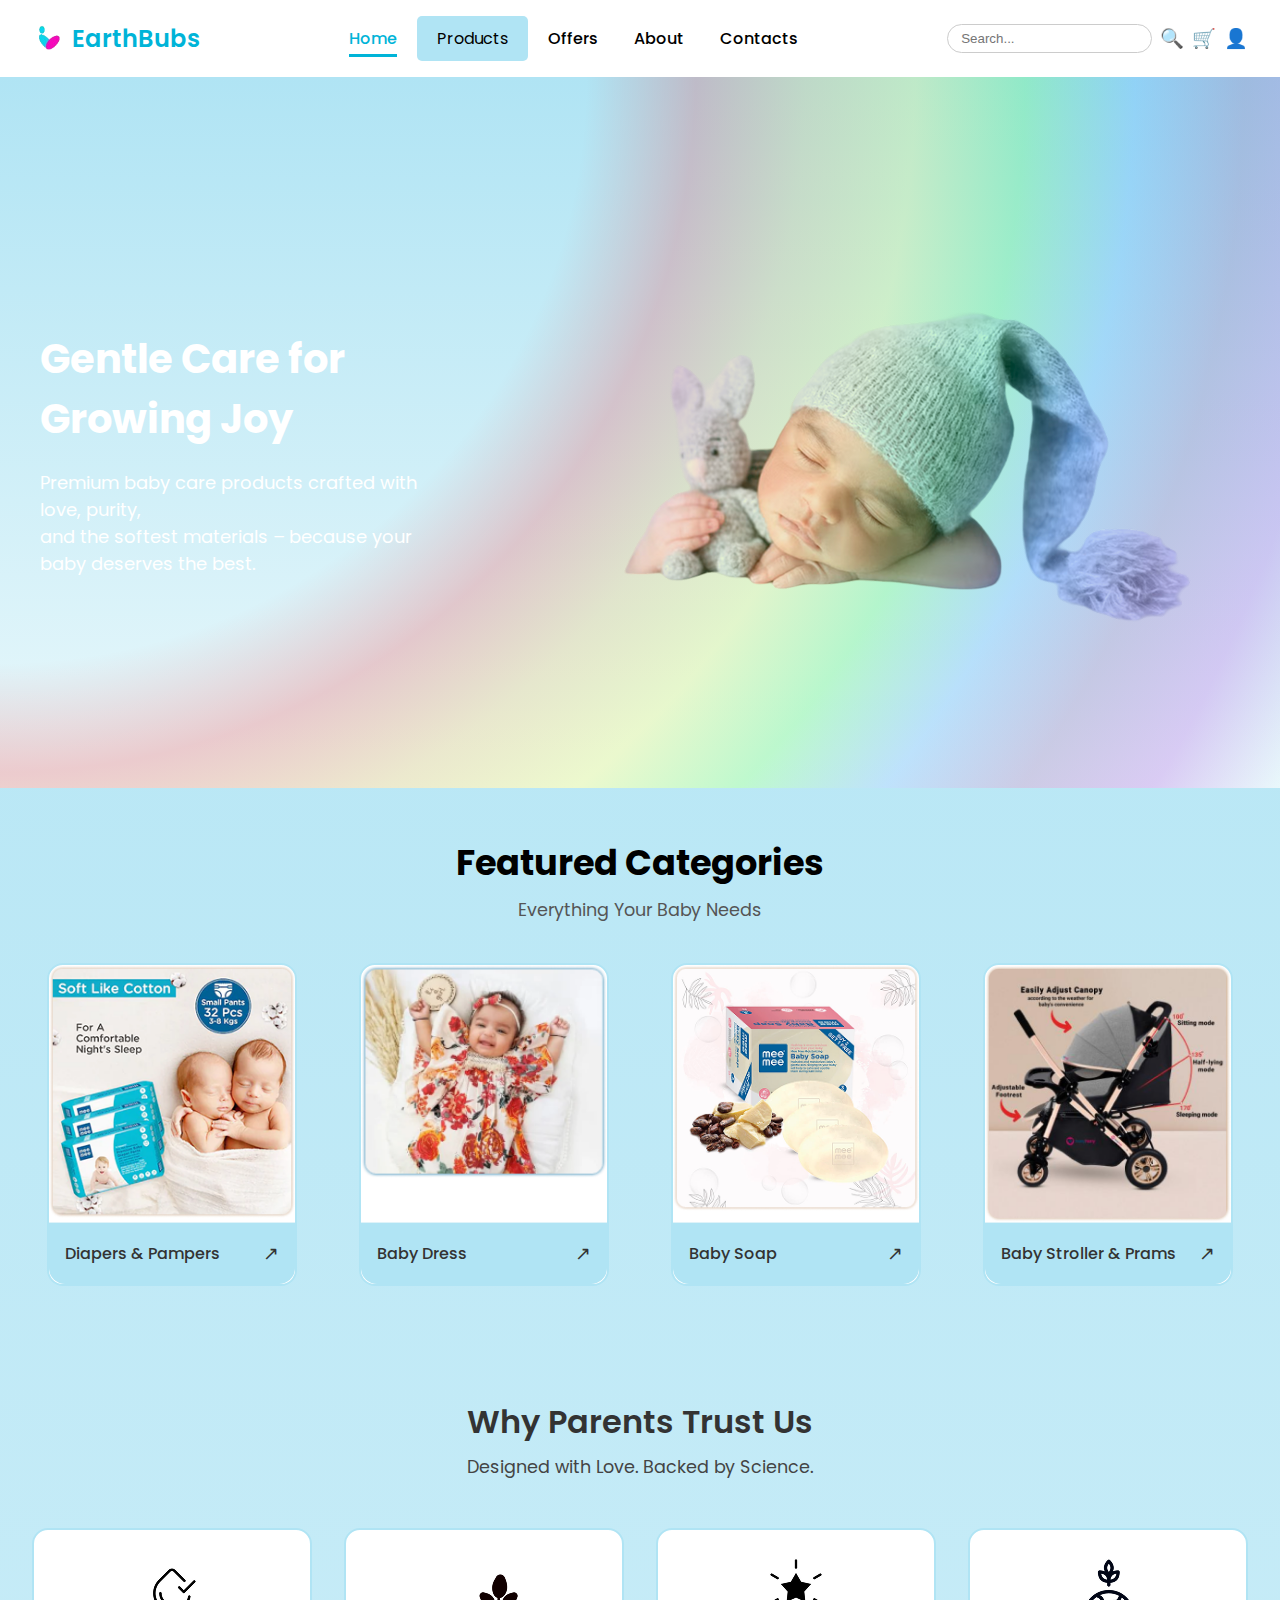
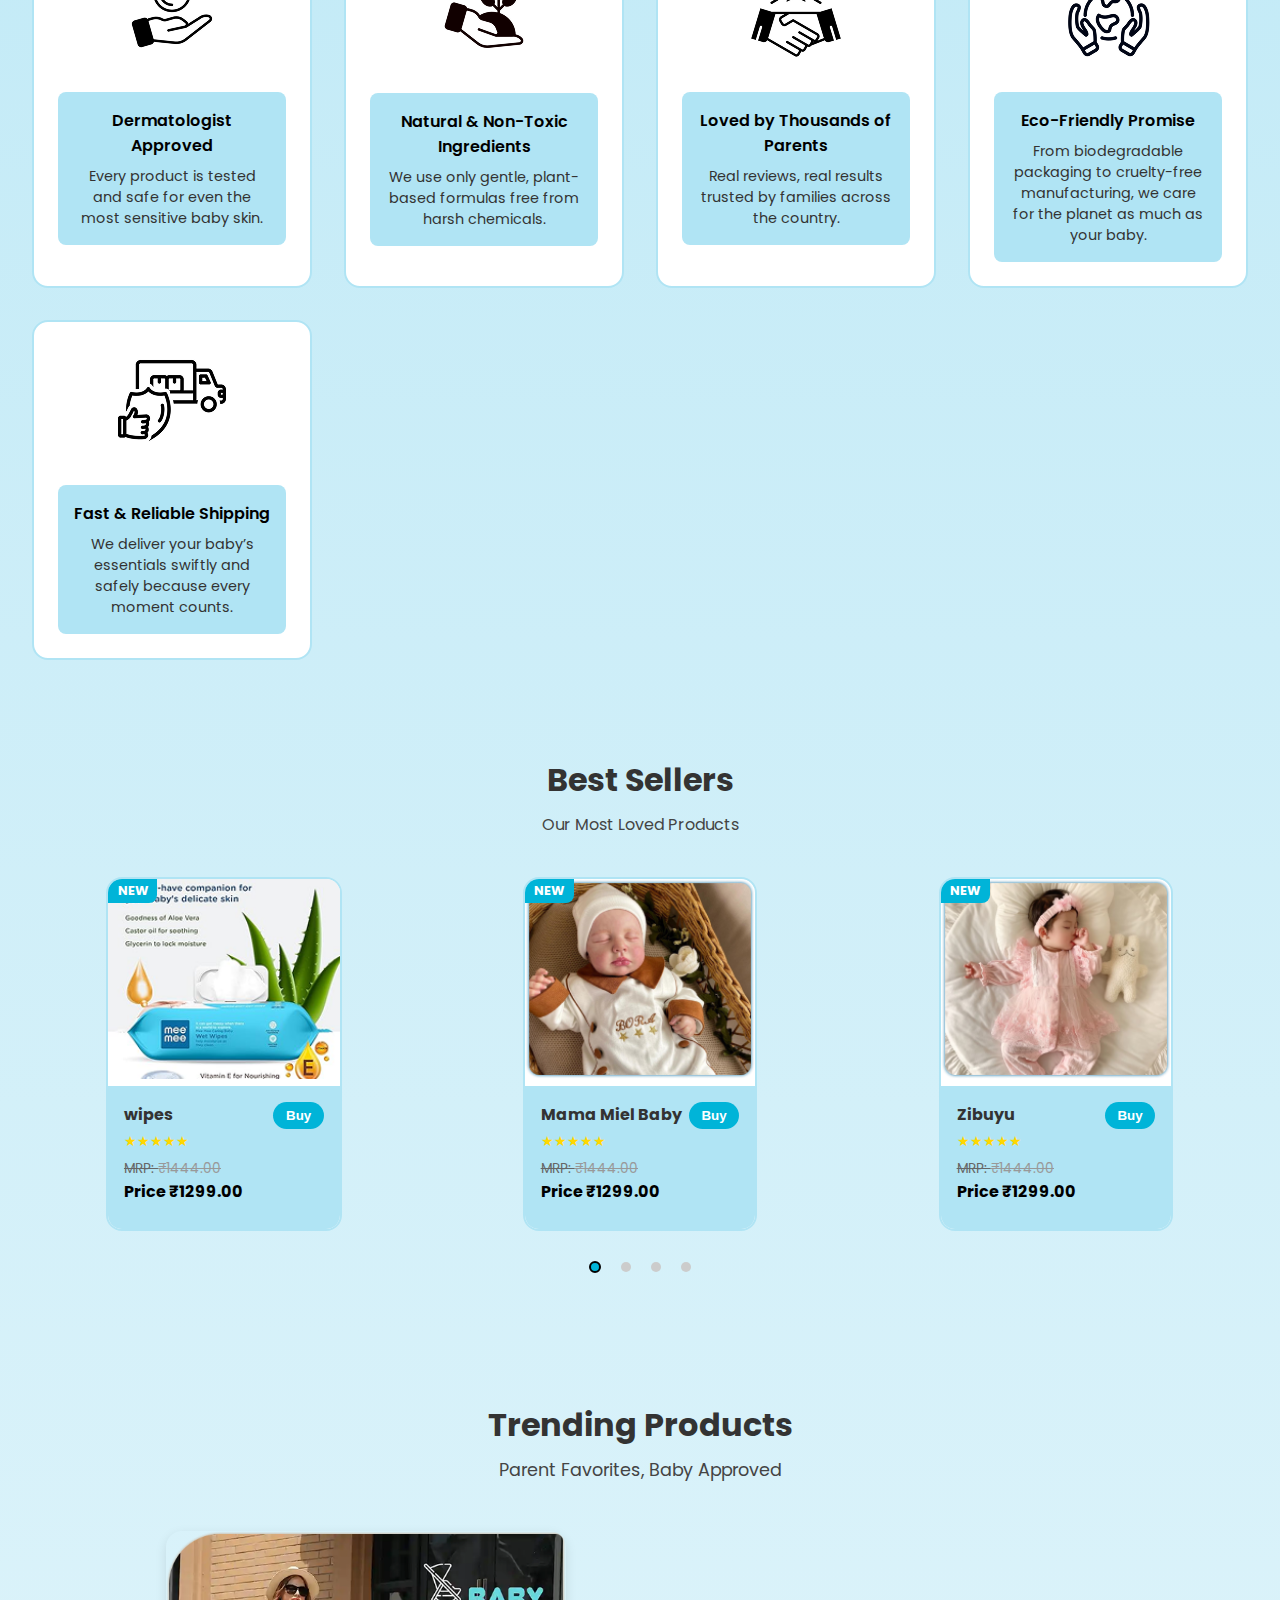
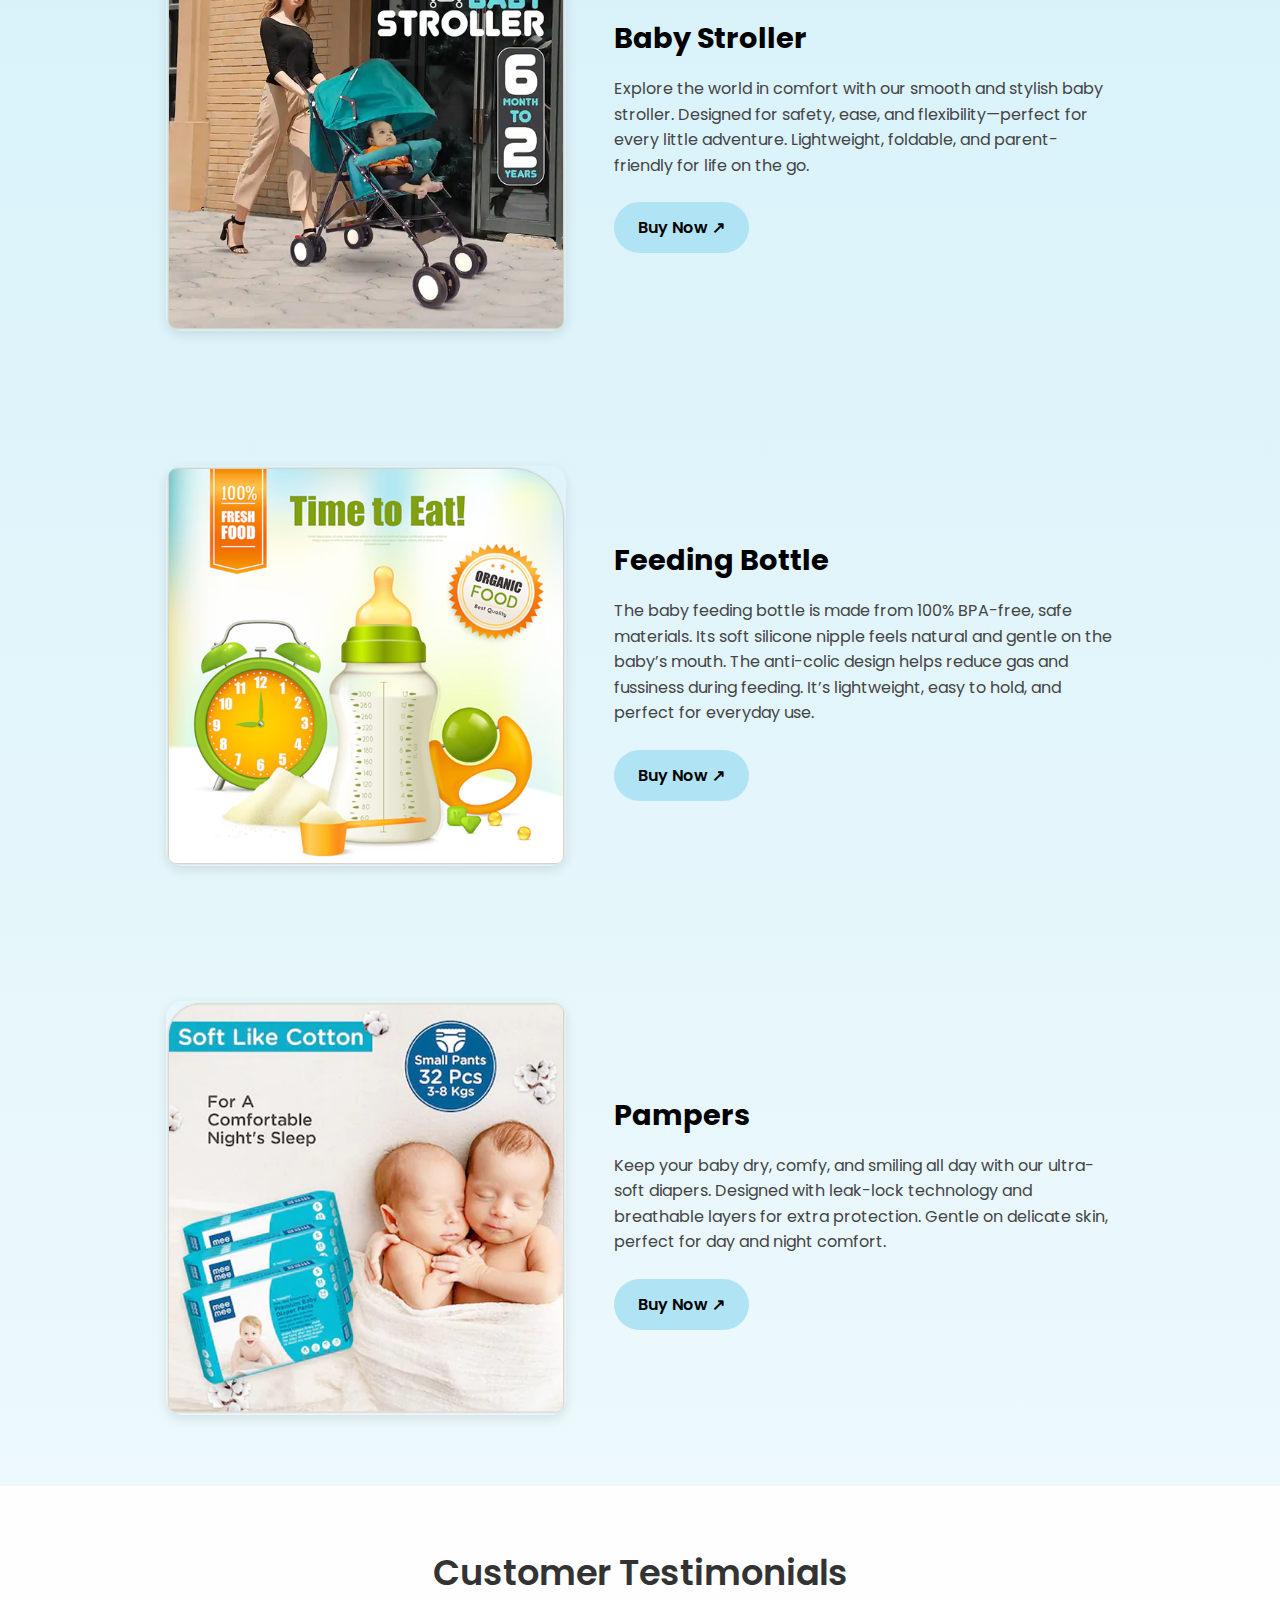
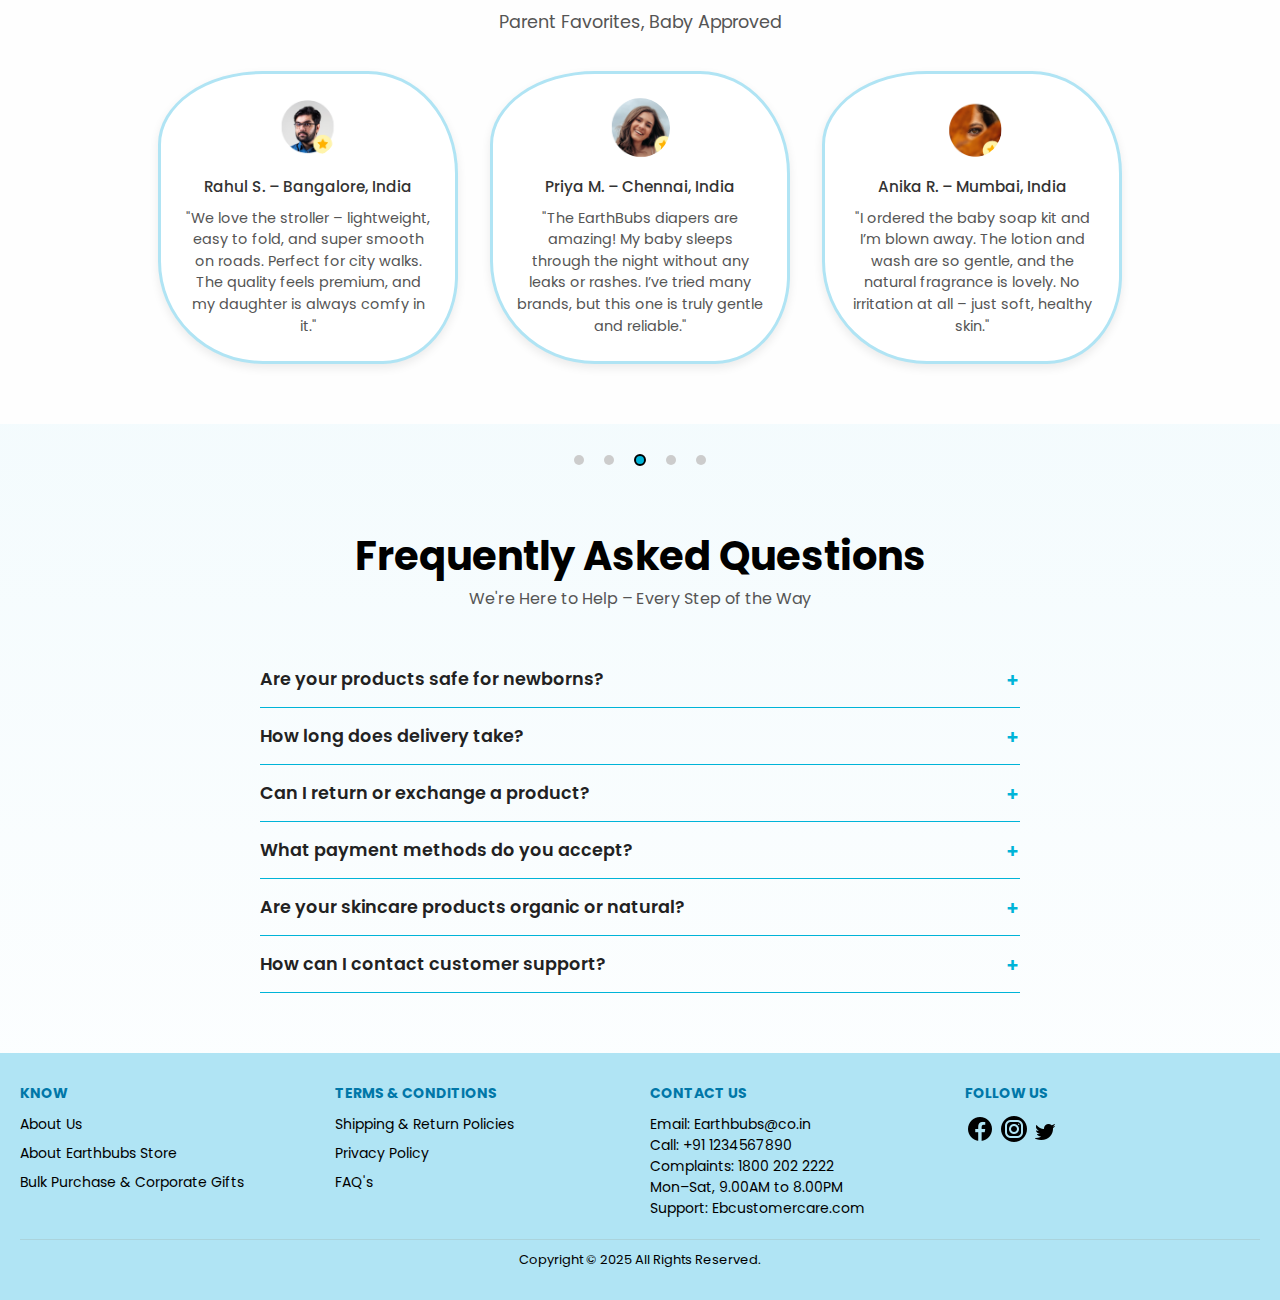
<file: Figma.baby e-commerce website/index.html>
<!DOCTYPE html>
<html lang="en">
<head>
   <meta charset="UTF-8" />
  <meta name="viewport" content="width=device-width, initial-scale=1.0"/>
  <title>EarthBubs</title>
  <link href="https://fonts.googleapis.com/css2?family=Poppins:wght@400;600&display=swap" rel="stylesheet"/>
  <link rel="stylesheet" href="style.css"/>
</head>
<body>
  <!-- Header -->
  <header class="header">
    <div class="logo">
      <img src="image/logo-removebg-preview.png" alt="EarthBubs logo" />
      <span>EarthBubs</span>
    </div>
    <nav class="nav-links">
      <a href="#" class="active">Home</a>
     <div class="dropdown">
  <button class="dropbtn">Products</button>
  <div class="dropdown-content">
    <a href="pampers.html">Pampers</a>
    <a href="boys.fashoins.html">Boy's Fashions</a>
    <a href="girls.html">Girl's Fashions</a>
    <a href="soap.html">Soap</a>
    <a href="stroller.html">Stroller</a>
    <a href="bottle.html">Bottle</a>
  </div>
</div>
      <a href="offer.html">Offers</a>
      <a href="about.html">About</a>
      <a href="contact.html">Contacts</a>
    </nav>
    <div class="header-icons">
      <input type="text" placeholder="Search..." class="search-input" />
      <span class="icon">🔍</span>
      <span class="icon" onclick="window.location.href='cart.html'">🛒</span>
      <span class="icon">👤</span>
    </div>
  </header>

  <!-- Hero Section -->
  <section class="hero">
    
    <div class="hero-text">
      <h1>Gentle Care for Growing Joy</h1>
      <p>
        Premium baby care products crafted with love, purity,<br/>
        and the softest materials – because your baby deserves the best.
      </p>
    </div>
    <div class="hero-image">
      <img src="image/cute-infant-sleeping-with-grey-crocheted-hat-with-toy-rabbit_179666-115 1.png" alt="Sleeping baby" />
    </div>
    <div class="rainbow"></div>
  </section>
  <!-- Featured Categories Section -->
<section class="categories">
  <h2>Featured Categories</h2>
  <p class="subtitle">Everything Your Baby Needs</p>

  <div class="category-grid">
    <!-- Category Card 1 -->
    <div class="category-card" onclick="window.location.href='pampers.html'">
      <img src="image/mee-mee-breathable-premium-baby-diaper-pants-wetness-indicator-leak-proof-edges-s-96-pieces-product-images-orvu7oy8rid-p602697802-3-202306252316 1.png" alt="Diapers & Pampers" />
      <div class="category-footer">
        <span>Diapers & Pampers</span>
        <span class="arrow">↗</span>
      </div>
    </div>

    <!-- Category Card 2 -->
    <div class="category-card" onclick="window.location.href='girls.html'">
      <img src="image/Frame 1171275010.png" alt="Baby Dress" />
      <div class="category-footer">
        <span>Baby Dress</span>
        <span class="arrow">↗</span>
      </div>
    </div>

    <!-- Category Card 3 -->
    <div class="category-card" onclick="window.location.href='soap.html'">
      <img src="image/image 18.png" alt="Baby Soap" />
      <div class="category-footer">
        <span>Baby Soap</span>
        <span class="arrow">↗</span>
      </div>
    </div>

    <!-- Category Card 4 -->
    <div class="category-card" onclick="window.location.href='stroller.html'">
      <img src="image/Frame 14.png" alt="Baby Stroller & Prams" />
      <div class="category-footer">
        <span>Baby Stroller & Prams</span>
        <span class="arrow">↗</span>
      </div>
    </div>
  </div>
</section>
<!-- Why Parents Trust Us Section -->
<section class="trust-section">
  <h2>Why Parents Trust Us</h2>
  <p class="subtitle">Designed with Love. Backed by Science.</p>

  <div class="trust-cards">
    <!-- Card 1 -->
    <div class="trust-card">
      <div class="icon"><img src="image/7722240-512 1.png" alt=""></div>
      <div class="card-content">
        <h4>Dermatologist Approved</h4>
        <p>Every product is tested and safe for even the most sensitive baby skin.</p>
      </div>
    </div>

    <!-- Card 2 -->
    <div class="trust-card">
      <div class="icon"><img src="image/7722322-512 1.png" alt=""></div>
      <div class="card-content">
        <h4>Natural & Non-Toxic Ingredients</h4>
        <p>We use only gentle, plant-based formulas free from harsh chemicals.</p>
      </div>
    </div>

    <!-- Card 3 -->
    <div class="trust-card">
      <div class="icon"><img src="image/6566888-512 1.png" alt=""></div>
      <div class="card-content">
        <h4>Loved by Thousands of Parents</h4>
        <p>Real reviews, real results trusted by families across the country.</p>
      </div>
    </div>

    <!-- Card 4 -->
    <div class="trust-card">
      <div class="icon"><img src="image/7454483-512 1.png" alt=""></div>
      <div class="card-content">
        <h4>Eco-Friendly Promise</h4>
        <p>From biodegradable packaging to cruelty-free manufacturing, we care for the planet as much as your baby.</p>
      </div>
    </div>

    <!-- Card 5 -->
    <div class="trust-card">
      <div class="icon"><img src="image/7769334-512 1.png" alt=""></div>
      <div class="card-content">
        <h4>Fast & Reliable Shipping</h4>
        <p>We deliver your baby’s essentials swiftly and safely because every moment counts.</p>
      </div>
    </div>
  </div>
</section>
<!-- Best Sellers Section -->
<section class="best-sellers">
  <h2>Best Sellers</h2>
  <p class="subtitle">Our Most Loved Products</p>

  <div class="product-grid">
    <!-- Product Card 1 -->
    <div class="product-card">
      <div class="tag">NEW</div>
      <img src="image/Img-card-col.png" alt="Wipes">
      <div class="product-info">
        <h4>wipes</h4>
        <div class="stars">★★★★★</div>
        <p class="mrp">MRP: <span>₹1444.00</span></p>
        <p class="price">Price ₹1299.00</p>
        <button>Buy</button>
      </div>
    </div>

    <!-- Product Card 2 -->
    <div class="product-card">
      <div class="tag">NEW</div>
      <img src="image/Frame 1171275003.png" alt="Mama Miel Baby">
      <div class="product-info">
        <h4>Mama Miel Baby</h4>
        <div class="stars">★★★★★</div>
        <p class="mrp">MRP: <span>₹1444.00</span></p>
        <p class="price">Price ₹1299.00</p>
        <button>Buy</button>
      </div>
    </div>

    <!-- Product Card 3 -->
    <div class="product-card">
      <div class="tag">NEW</div>
      <img src="image/Frame 1171275013.png" alt="Zibuyu">
      <div class="product-info">
        <h4>Zibuyu</h4>
        <div class="stars">★★★★★</div>
        <p class="mrp">MRP: <span>₹1444.00</span></p>
        <p class="price">Price ₹1299.00</p>
        <button>Buy</button>
      </div>
    </div>
  </div>

  <!-- Carousel Dots -->
  <div class="carousel-dots">
    <span class="dot active"></span>
    <span class="dot"></span>
    <span class="dot"></span>
    <span class="dot"></span>
  </div>
</section>
<!-- Trending Products Section -->
<section class="trending">
  <h2>Trending Products</h2>
  <p class="subtitle">Parent Favorites, Baby Approved</p>

  <div class="trending-content">
    <div class="trending-image">
      <img src="image/6-baby-stroller-pram-easy-to-fold-with-umbrella-fold-canopy-6-to-original-imagrsfrskubmszc 1.png" alt="Baby Stroller" />
    </div>
    <div class="trending-text">
      <h3>Baby Stroller</h3>
      <p>
        Explore the world in comfort with our smooth and stylish baby stroller.
        Designed for safety, ease, and flexibility—perfect for every little
        adventure. Lightweight, foldable, and parent-friendly for life on the go.
      </p>
      <a href="#" class="buy-now-btn" onclick="window.location.href='stroller.html'">Buy Now ↗</a>
    </div>
  </div>
</section>
<!-- Feeding Bottle Section -->
<section class="trending reverse">
  <div class="trending-content">
    <div class="trending-text">
      <h3>Feeding Bottle</h3>
      <p>
        The baby feeding bottle is made from 100% BPA-free, safe materials.
        Its soft silicone nipple feels natural and gentle on the baby’s mouth.
        The anti-colic design helps reduce gas and fussiness during feeding.
        It’s lightweight, easy to hold, and perfect for everyday use.
      </p>
      <a href="#" class="buy-now-btn" onclick="window.location.href='botttle.html'">Buy Now ↗</a>
    </div>
    <div class="trending-image">
      <img src="image/image 13.png" alt="Feeding Bottle" />
    </div>
  </div>
</section>
<!-- Pampers Section -->
<section class="trending">
  <div class="trending-content">
    <div class="trending-image">
      <img src="image/mee-mee-breathable-premium-baby-diaper-pants-wetness-indicator-leak-proof-edges-s-96-pieces-product-images-orvu7oy8rid-p602697802-3-202306252316 2.png" alt="Pampers Diapers" />
    </div>
    <div class="trending-text">
      <h3>Pampers</h3>
      <p>
        Keep your baby dry, comfy, and smiling all day with our ultra-soft diapers.
        Designed with leak-lock technology and breathable layers for extra protection.
        Gentle on delicate skin, perfect for day and night comfort.
      </p>
      <a href="#" class="buy-now-btn" onclick="window.location.href='pampers.html'">Buy Now ↗</a>
    </div>
  </div>
</section>
<!-- Customer Testimonials -->
<section class="testimonials">
  <h2>Customer Testimonials</h2>
  <p class="subtitle">Parent Favorites, Baby Approved</p>

  <div class="testimonial-cards">
    <!-- Testimonial 1 -->
    <div class="testimonial-card">
      <img src="image/rahul.png" alt="Rahul S." class="testimonial-img" />
      <p class="customer-name">Rahul S. – Bangalore, India</p>
      <p class="testimonial-text">
        "We love the stroller – lightweight, easy to fold, and super smooth on roads.
        Perfect for city walks. The quality feels premium, and my daughter is always comfy in it."
      </p>
    </div>

    <!-- Testimonial 2 -->
    <div class="testimonial-card">
      <img src="image/priya.png" alt="Priya M." class="testimonial-img" />
      <p class="customer-name">Priya M. – Chennai, India</p>
      <p class="testimonial-text">
        "The EarthBubs diapers are amazing! My baby sleeps through the night without any leaks or rashes.
        I’ve tried many brands, but this one is truly gentle and reliable."
      </p>
    </div>

    <!-- Testimonial 3 -->
    <div class="testimonial-card">
      <img src="image/anika.png" alt="Anika R." class="testimonial-img" />
      <p class="customer-name">Anika R. – Mumbai, India</p>
      <p class="testimonial-text">
        "I ordered the baby soap kit and I’m blown away. The lotion and wash are so gentle,
        and the natural fragrance is lovely. No irritation at all – just soft, healthy skin."
      </p>
    </div>
  </div>
</section>
<!-- Carousel Dots -->
<div class="carousel-dots">
  <span class="dot"></span>
  <span class="dot"></span>
  <span class="dot active"></span>
  <span class="dot"></span>
  <span class="dot"></span>
</div>
<section class="faq-section">
  <h2>Frequently Asked Questions</h2>
  <p class="subheading">We're Here to Help – Every Step of the Way</p>

  <div class="faq">
    <div class="faq-item">
      <div class="faq-question">
        Are your products safe for newborns?
        <span class="toggle-icon">+</span>
      </div>
      <div class="faq-answer">
        Yes, all our products are dermatological tested and made with gentle, non-toxic ingredients that are safe for newborns and sensitive skin.
      </div>
    </div>

    <div class="faq-item">
      <div class="faq-question">
        How long does delivery take?
        <span class="toggle-icon">+</span>
      </div>
      <div class="faq-answer">
        Delivery typically takes 3–5 business days, depending on your location.
      </div>
    </div>

    <div class="faq-item">
      <div class="faq-question">
        Can I return or exchange a product?
        <span class="toggle-icon">+</span>
      </div>
      <div class="faq-answer">
        Yes, we have a 14-day return policy. Products must be unopened and in original packaging.
      </div>
    </div>

    <div class="faq-item">
      <div class="faq-question">
        What payment methods do you accept?
        <span class="toggle-icon">+</span>
      </div>
      <div class="faq-answer">
        We accept Visa, MasterCard, UPI, Net Banking, and major wallets like Paytm and PhonePe.
      </div>
    </div>

    <div class="faq-item">
      <div class="faq-question">
        Are your skincare products organic or natural?
        <span class="toggle-icon">+</span>
      </div>
      <div class="faq-answer">
        Our skincare range uses organic and naturally derived ingredients with no harmful chemicals.
      </div>
    </div>

    <div class="faq-item">
      <div class="faq-question">
        How can I contact customer support?
        <span class="toggle-icon">+</span>
      </div>
      <div class="faq-answer">
        You can contact us via our Contact page or email us at support@babycare.com.
      </div>
    </div>
  </div>
</section>

<!-- FOOTER SECTION -->
<footer class="site-footer">
  <div class="footer-grid">
    <div>
      <h4>KNOW</h4>
      <ul>
        <li><a href="#">About Us</a></li>
        <li><a href="#">About Earthbubs Store</a></li>
        <li><a href="#">Bulk Purchase & Corporate Gifts</a></li>
      </ul>
    </div>
    <div>
      <h4>TERMS & CONDITIONS</h4>
      <ul>
        <li><a href="#">Shipping & Return Policies</a></li>
        <li><a href="#">Privacy Policy</a></li>
        <li><a href="#">FAQ's</a></li>
      </ul>
    </div>
    <div>
      <h4>CONTACT US</h4>
      <p>Email: Earthbubs@co.in</p>
      <p>Call: +91 1234567890</p>
      <p>Complaints: 1800 202 2222</p>
      <p>Mon–Sat, 9.00AM to 8.00PM</p>
      <p>Support: Ebcustomercare.com</p>
    </div>
    <div>
      <h4>FOLLOW US</h4>
      <p>
        <a href="#"><img src="image/icons8-facebook-30.png"  alt="logo"></a>
        <a href="#"><img src="image/icons8-instagram-logo-30.png" alt=""></a>
        <a href="#"><img src="image/icons8-twitter-bird-24.png" alt=""></a>
      </p>
    </div>
  </div>
  <div class="footer-bottom">
    <p>Copyright © 2025 All Rights Reserved.</p>
  </div>
</footer>
<script>
// Cart storage
let cart = [];

// Handle Buy buttons
document.querySelectorAll('button').forEach(btn => {
  if (btn.innerText.trim() === 'Buy') {
    btn.addEventListener('click', () => {
      const card = btn.closest('div'); // Parent div
      const title = card.querySelector('h4')?.innerText || 'Product';
      const priceText = [...card.querySelectorAll('p')]
        .find(p => p.innerText.toLowerCase().includes('price'))?.innerText || '';

      alert(`You chose to buy: ${title}\n${priceText}`);
      // window.location.href = `product.html?item=${encodeURIComponent(title)}`;
    });
  }
});

// Add-to-cart logic (if you have Add to Cart buttons)
document.querySelectorAll('button').forEach(btn => {
  if (btn.innerText.trim().toLowerCase() === 'add to cart') {
    btn.addEventListener('click', () => {
      const card = btn.closest('div');
      const title = card.querySelector('h4')?.innerText || 'Product';
      cart.push(title);
      updateCartCount();
      alert(`${title} added to cart.`);
    });
  }
});

// Update cart icon count
function updateCartCount() {
  const cartCount = document.getElementById('cart-count');
  if (cartCount) cartCount.innerText = cart.length;
}

// Filter by dropdown (if present)
const filterBtn = document.getElementById('filter-select');
if (filterBtn) {
  filterBtn.addEventListener('change', e => {
    const value = e.target.value.toLowerCase();
    document.querySelectorAll('.product-card').forEach(card => {
      const name = card.querySelector('h4')?.innerText.toLowerCase() || '';
      card.style.display = (value === 'all' || name.includes(value)) ? 'block' : 'none';
    });
  });
}

// Show order ID dynamically (optional enhancement)
document.addEventListener("DOMContentLoaded", () => {
  const orderIdElement = document.querySelector(".order-id");
  
  // If the order ID is dynamic, simulate one here:
  const generatedId = "OCD" + Math.floor(Math.random() * 10000 + 1000);
  if (orderIdElement) {
    orderIdElement.textContent = `Order ID: ${generatedId}`;
  }

  // Show confirmation popup
  
});
</script>



</body>
</html>
</file>
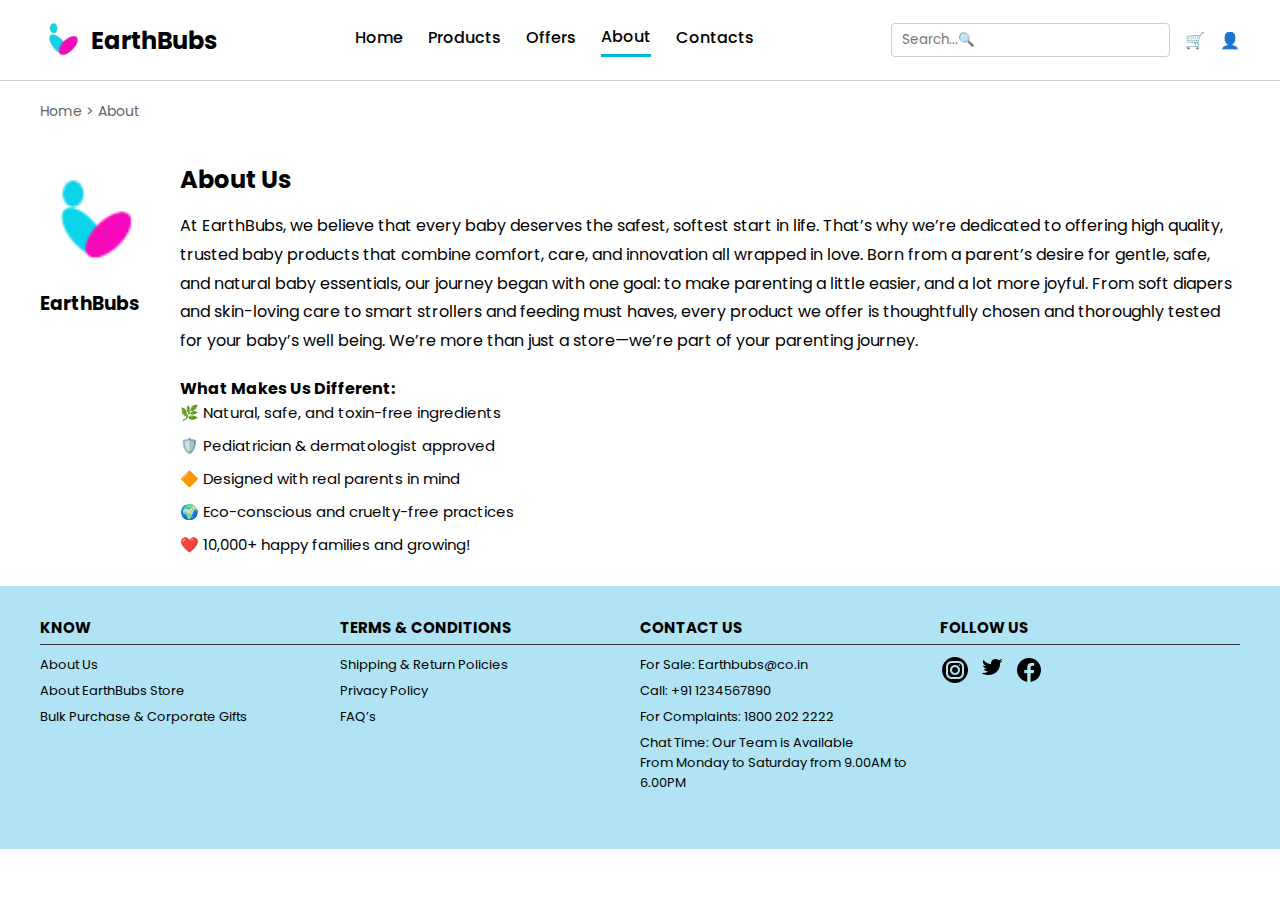
<file: Figma.baby e-commerce website/about.html>
<!DOCTYPE html>
<html lang="en">
<head>
  <meta charset="UTF-8">
  <title>About | EarthBubs</title>
  <link href="https://fonts.googleapis.com/css2?family=Poppins&display=swap" rel="stylesheet">
  <style>
    * {
      margin: 0;
      padding: 0;
      box-sizing: border-box;
      font-family: 'Poppins', sans-serif;
    }

    body {
      background-color: #fff;
      color: #000;
    }

    header {
      display: flex;
      justify-content: space-between;
      align-items: center;
      padding: 15px 40px;
      border-bottom: 1px solid #ccc;
    }

    .logo {
      display: flex;
      align-items: center;
    }

    .logo img {
      height: 50px;
      margin-right: 10px;
    }

    .nav-links {
      display: flex;
      gap: 25px;
      align-items: center;
    }

    .nav-links a {
      text-decoration: none;
      color: black;
      font-weight: 500;
      padding-bottom: 5px;
    }

    .nav-links a.active {
      border-bottom: 3px solid #00B4D8;
    }

    .search-cart {
      display: flex;
      align-items: center;
      gap: 15px;
    }

    .search-cart input {
      padding: 6px 10px;
      border: 1px solid #ccc;
      border-radius: 4px;
    }

    .breadcrumbs {
      font-size: 14px;
      color: #666;
      margin: 20px 40px;
    }

    .about-container {
      display: flex;
      align-items: flex-start;
      padding: 20px 40px;
      gap: 40px;
    }

    .about-logo img {
      height: 120px;
    }

    .about-text h2 {
      margin-bottom: 15px;
    }

    .about-text p {
      line-height: 1.8;
      margin-bottom: 20px;
    }

    .about-text ul {
      list-style: none;
      padding-left: 0;
    }

    .about-text li {
      margin-bottom: 10px;
      font-size: 15px;
    }

    .footer {
      background-color: #B0E4F4;
      padding: 30px 40px;
      display: flex;
      flex-wrap: wrap;
      justify-content: space-between;
    }

    .footer div {
      flex: 1 1 220px;
      margin-bottom: 20px;
    }

    .footer h4 {
      font-size: 15px;
      margin-bottom: 10px;
      border-bottom: 1px solid #333;
      padding-bottom: 5px;
    }

    .footer p,
    .footer a {
      font-size: 13px;
      color: black;
      text-decoration: none;
      margin-bottom: 6px;
      display: block;
    }

    .footer .social-icons {
      display: flex;
      gap: 10px;
      font-size: 18px;
    }
  </style>
</head>
<body>

  <header>
    <div class="logo">
      <img src="image/logo-removebg-preview.png" alt="EarthBubs Logo">
      <h2>EarthBubs</h2>
    </div>
    <nav class="nav-links">
      <a href="index.html">Home</a>
      <a href="#">Products</a>
      <a href="offer.html">Offers</a>
      <a href="#" class="active">About</a>
      <a href="contact.html">Contacts</a>
    </nav>
    <div class="search-cart">
      <input type="text" placeholder="Search...🔍">
      <span>🛒</span>
      <span>👤</span>
    </div>
  </header>

  <div class="breadcrumbs">
    Home > About
  </div>

  <div class="about-container">
    <div class="about-logo">
      <img src="image/logo.png" alt="EarthBubs">
      <h3>EarthBubs</h3>
    </div>
    <div class="about-text">
      <h2>About Us</h2>
      <p>
        At EarthBubs, we believe that every baby deserves the safest, softest start in life. That’s why we’re dedicated to offering high quality, trusted baby products that combine comfort, care, and innovation all wrapped in love. Born from a parent’s desire for gentle, safe, and natural baby essentials, our journey began with one goal: to make parenting a little easier, and a lot more joyful. From soft diapers and skin-loving care to smart strollers and feeding must haves, every product we offer is thoughtfully chosen and thoroughly tested for your baby’s well being. We’re more than just a store—we’re part of your parenting journey.
      </p>
      <h4>What Makes Us Different:</h4>
      <ul>
        <li>🌿 Natural, safe, and toxin-free ingredients</li>
        <li>🛡️ Pediatrician & dermatologist approved</li>
        <li>🔶 Designed with real parents in mind</li>
        <li>🌍 Eco-conscious and cruelty-free practices</li>
        <li>❤️ 10,000+ happy families and growing!</li>
      </ul>
    </div>
  </div>

  <div class="footer">
    <div>
      <h4>KNOW</h4>
      <a href="#">About Us</a>
      <a href="#">About EarthBubs Store</a>
      <a href="#">Bulk Purchase & Corporate Gifts</a>
    </div>
    <div>
      <h4>TERMS & CONDITIONS</h4>
      <a href="#">Shipping & Return Policies</a>
      <a href="#">Privacy Policy</a>
      <a href="#">FAQ’s</a>
    </div>
    <div>
      <h4>CONTACT US</h4>
      <p>For Sale: Earthbubs@co.in</p>
      <p>Call: +91 1234567890</p>
      <p>For Complaints: 1800 202 2222</p>
      <p>Chat Time: Our Team is Available<br>From Monday to Saturday from 9.00AM to 6.00PM</p>
    </div>
    <div>
      <h4>FOLLOW US</h4>
      <div class="social-icons">
        <span><img src="image/icons8-instagram-logo-30.png" alt=""></span>
        <span><img src="image/icons8-twitter-bird-24.png" alt=""></span>
        <span><img src="image/icons8-facebook-30.png" alt=""></span>
      </div>
    </div>
  </div>

</body>
</html>
</file>
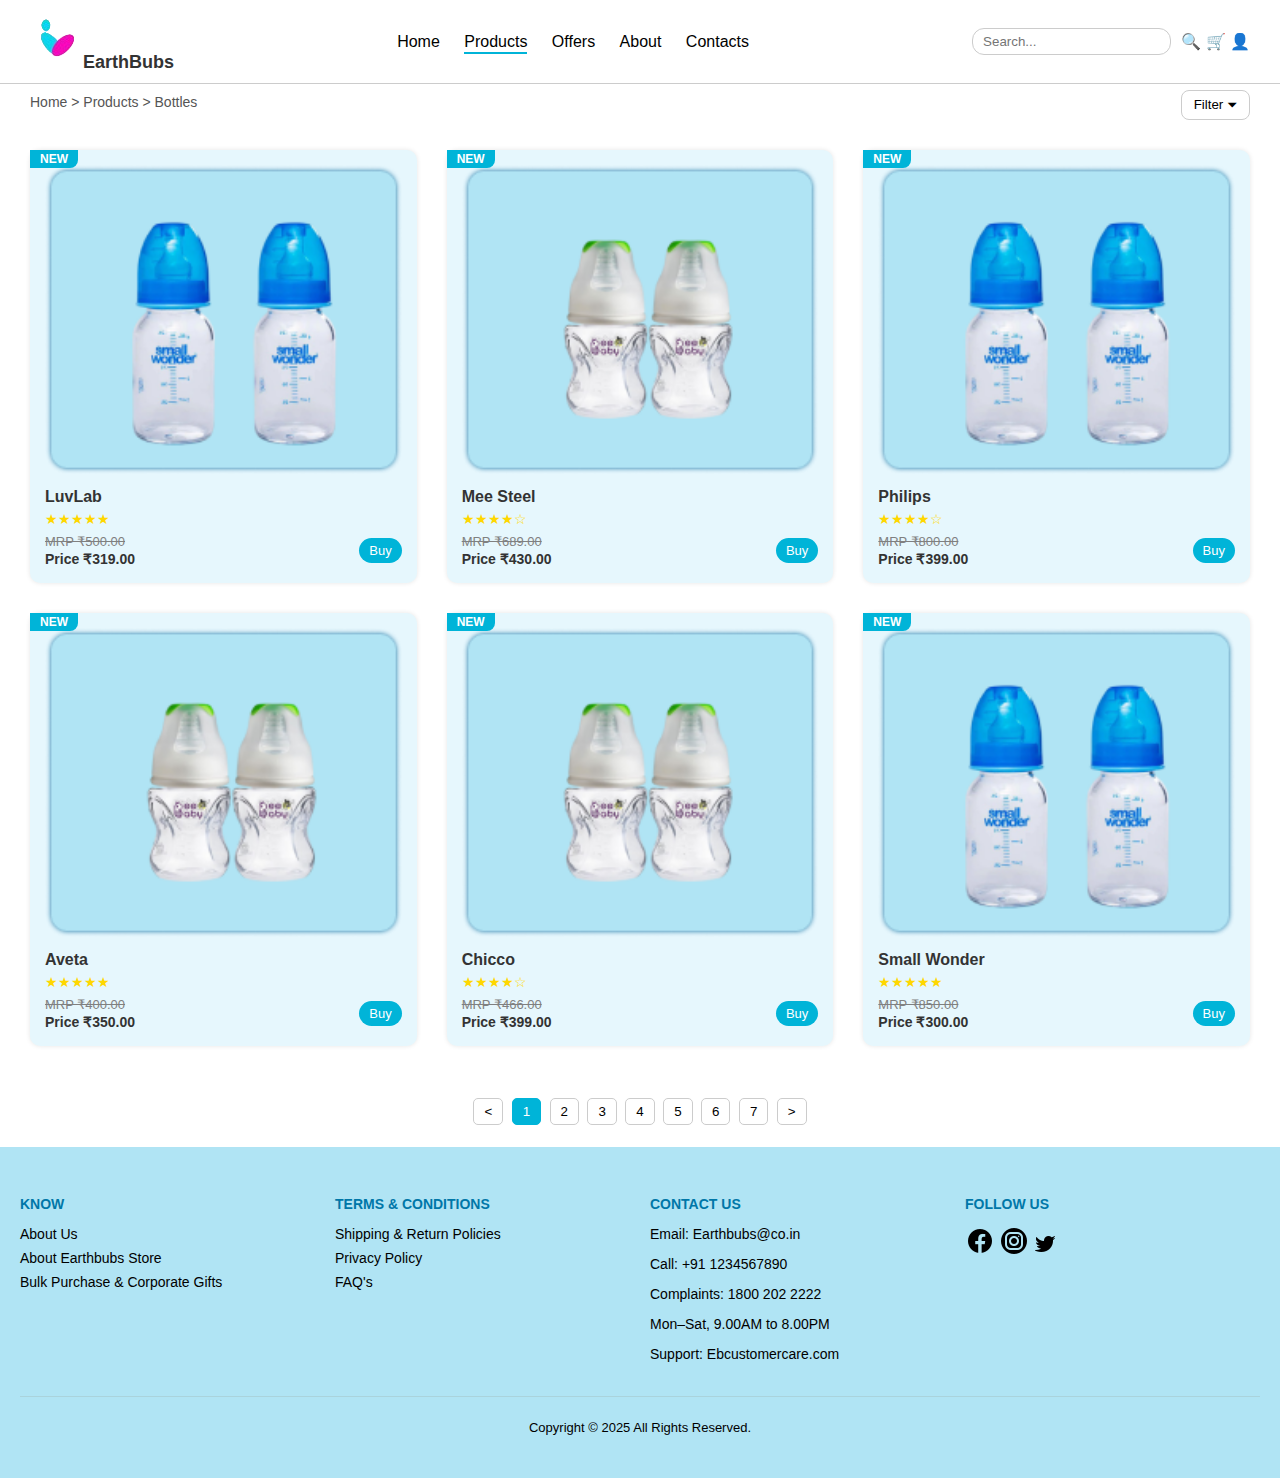
<file: Figma.baby e-commerce website/bottle.html>
<!DOCTYPE html>
<html lang="en">
<head>
  <meta charset="UTF-8" />
  <meta name="viewport" content="width=device-width, initial-scale=1.0"/>
  <title>EarthBubs | Pampers</title>
  <style>
    body {
      font-family: 'Poppins', sans-serif;
      margin: 0;
      padding: 0;
      background: #fff;
      color: #333;
    }

    header {
      display: flex;
      align-items: center;
      justify-content: space-between;
      padding: 10px 30px;
      border-bottom: 1px solid #ccc;
    }

    header .logo {
      font-weight: bold;
      font-size: 18px;
    }

    nav a {
      margin: 0 10px;
      text-decoration: none;
      color: #000;
      font-weight: 500;
      padding-bottom: 2px;
    }

    nav a.active {
      border-bottom: 2px solid #00B4D8;
    }

    .search-bar {
      display: flex;
      align-items: center;
    }

    .search-bar input {
      padding: 5px 10px;
      border-radius: 12px;
      border: 1px solid #ccc;
      margin-right: 10px;
    }

    .breadcrumbs {
      padding: 10px 30px;
      font-size: 14px;
      color: #555;
    }

    .filter-button {
      text-align: right;
      padding: 0 30px;
      margin-top: -30px;
    }

    .filter-button button {
      padding: 6px 12px;
      border-radius: 8px;
      border: 1px solid #ccc;
      background: white;
      cursor: pointer;
      font-weight: 500;
    }

    .products {
      display: grid;
      grid-template-columns: repeat(3,1fr);
      gap: 30px;
      padding: 30px;
    }

    .product-card {
      background: #E6F7FD;
      border-radius: 10px;
      padding: 15px;
      position: relative;
      box-shadow: 0 0 5px rgba(0,0,0,0.1);
    }

    .product-card img {
      width: 100%;
      height: auto;
      border-radius: 6px;
    }

    .new-badge {
      position: absolute;
      top: 0;
      left: 0;
      background: #00B4D8;
      color: white;
      font-size: 12px;
      padding: 2px 10px;
      border-radius: 0 0 8px 0;
      font-weight: bold;
    }

    .product-info {
      margin-top: 10px;
    }

    .product-title {
      font-weight: bold;
      margin-bottom: 5px;
    }

    .price-row {
      display: flex;
      justify-content: space-between;
      align-items: center;
      margin-top: 5px;
    }

    .mrp {
      font-size: 13px;
      text-decoration: line-through;
      color: gray;
    }

    .price {
      font-size: 14px;
      font-weight: bold;
    }

    .stars {
      color: gold;
      font-size: 14px;
    }

    .buy-btn {
      background: #00B4D8;
      color: white;
      font-size: 13px;
      padding: 5px 10px;
      border-radius: 15px;
      border: none;
      cursor: pointer;
    }

    .pagination {
      text-align: center;
      padding: 20px 0;
    }

    .pagination button {
      background: white;
      border: 1px solid #ccc;
      padding: 5px 10px;
      margin: 2px;
      border-radius: 5px;
      cursor: pointer;
    }

    .pagination .active {
      background: #00B4D8;
      color: white;
      border: 1px solid #00B4D8;
    }
    /* Footer Section */
.site-footer {
  background-color: #b0e4f4;
  padding: 30px 20px;
  font-family: Poppins, sans-serif;
  font-size: 14px;
  color: #000;
}
.footer-grid {
  display: grid;
  grid-template-columns: repeat(auto-fit, minmax(100px, 1fr));
  gap: 20px;
  border-bottom: 1px solid #aad3dc;
  padding-bottom: 20px;
}
.site-footer h4 {
  font-weight: bold;
  margin-bottom: 10px;
  color: #0077a8;
}
.site-footer ul {
  list-style: none;
  padding: 0;
}
.site-footer ul li {
  margin-bottom: 8px;
}
.site-footer ul li a {
  text-decoration: none;
  color: #000;
}
.site-footer ul li a:hover {
  text-decoration: underline;
}
.footer-bottom {
  text-align: center;
  padding-top: 10px;
  font-size: 13px;
}

    @media (max-width: 768px) {
      header, .breadcrumbs, .filter-button {
        flex-direction: column;
        align-items: flex-start;
      }
    }
  </style>
</head>
<body>

  <!-- Header -->
  <header>
    <div class="logo"><img src="image/logo-removebg-preview.png" alt=""> EarthBubs</div>
    <nav>
      <a href="index.html">Home</a>
      <a href="index.html" class="active">Products</a>
      <a href="#">Offers</a>
      <a href="#">About</a>
      <a href="#">Contacts</a>
    </nav>
    <div class="search-bar">
      <input type="text" placeholder="Search...">
      🔍 🛒 👤
    </div>
  </header>

  <!-- Breadcrumbs and Filter -->
  <div class="breadcrumbs">
    Home > Products > Bottles
  </div>
  <div class="filter-button">
    <button>Filter ⏷</button>
  </div>

  <!-- Products -->
  <div class="products">

    <div class="product-card">
      <div class="new-badge">NEW</div>
      <img src="image/Frame 1171275032.png" alt="Mama Mid Baby" />
      <div class="product-info">
        <div class="product-title">LuvLab</div>
        <div class="stars">★★★★★</div>
        <div class="price-row">
          <span><span class="mrp">MRP ₹500.00</span><br><span class="price">Price ₹319.00</span></span>
          <button class="buy-btn">Buy</button>
        </div>
      </div>
    </div>

    <div class="product-card">
      <div class="new-badge">NEW</div>
      <img src="image/Frame 1171275029.png" alt="Super Cute’s" />
      <div class="product-info">
        <div class="product-title">Mee Steel</div>
        <div class="stars">★★★★☆</div>
        <div class="price-row">
          <span><span class="mrp">MRP ₹689.00</span><br><span class="price">Price ₹430.00</span></span>
          <button class="buy-btn">Buy</button>
        </div>
      </div>
    </div>

    <div class="product-card">
      <div class="new-badge">NEW</div>
      <img src="image/Frame 1171275032.png" alt="Mee Premium" />
      <div class="product-info">
        <div class="product-title">Philips</div>
        <div class="stars">★★★★☆</div>
        <div class="price-row">
          <span><span class="mrp">MRP ₹800.00</span><br><span class="price">Price ₹399.00</span></span>
          <button class="buy-btn" onclick="window.location.href='pampers.details.html'">Buy</button>
        </div>
      </div>
    </div>

    <div class="product-card">
      <div class="new-badge">NEW</div>
      <img src="image/Frame 1171275029.png" alt="Mee Diaper Pants" />
      <div class="product-info">
        <div class="product-title">Aveta</div>
        <div class="stars">★★★★★</div>
        <div class="price-row">
          <span><span class="mrp">MRP ₹400.00</span><br><span class="price">Price ₹350.00</span></span>
          <button class="buy-btn">Buy</button>
        </div>
      </div>
    </div>

    <div class="product-card">
      <div class="new-badge">NEW</div>
      <img src="image/Frame 1171275029.png" alt="mee Pampers" />
      <div class="product-info">
        <div class="product-title">Chicco</div>
        <div class="stars">★★★★☆</div>
        <div class="price-row">
          <span><span class="mrp">MRP ₹466.00</span><br><span class="price">Price ₹399.00</span></span>
          <button class="buy-btn">Buy</button>
        </div>
      </div>
    </div>

    <div class="product-card">
      <div class="new-badge">NEW</div>
      <img src="image/Frame 1171275032.png" alt="Diaper Combo" />
      <div class="product-info">
        <div class="product-title">Small Wonder</div>
        <div class="stars">★★★★★</div>
        <div class="price-row">
          <span><span class="mrp">MRP ₹850.00</span><br><span class="price">Price ₹300.00</span></span>
          <button class="buy-btn">Buy</button>
        </div>
      </div>
    </div>

  </div>

  <!-- Pagination -->
  <div class="pagination">
    <button>&lt;</button>
    <button class="active">1</button>
    <button>2</button>
    <button>3</button>
    <button>4</button>
    <button>5</button>
    <button>6</button>
    <button>7</button>
    <button>&gt;</button>
  </div>
  <!-- FOOTER SECTION -->
<footer class="site-footer">
  <div class="footer-grid">
    <div>
      <h4>KNOW</h4>
      <ul>
        <li><a href="#">About Us</a></li>
        <li><a href="#">About Earthbubs Store</a></li>
        <li><a href="#">Bulk Purchase & Corporate Gifts</a></li>
      </ul>
    </div>
    <div>
      <h4>TERMS & CONDITIONS</h4>
      <ul>
        <li><a href="#">Shipping & Return Policies</a></li>
        <li><a href="#">Privacy Policy</a></li>
        <li><a href="#">FAQ's</a></li>
      </ul>
    </div>
    <div>
      <h4>CONTACT US</h4>
      <p>Email: Earthbubs@co.in</p>
      <p>Call: +91 1234567890</p>
      <p>Complaints: 1800 202 2222</p>
      <p>Mon–Sat, 9.00AM to 8.00PM</p>
      <p>Support: Ebcustomercare.com</p>
    </div>
    <div>
      <h4>FOLLOW US</h4>
      <p>
        <a href="#"><img src="image/icons8-facebook-30.png"  alt="logo"></a>
        <a href="#"><img src="image/icons8-instagram-logo-30.png" alt=""></a>
        <a href="#"><img src="image/icons8-twitter-bird-24.png" alt=""></a>
      </p>
    </div>
  </div>
  <div class="footer-bottom">
    <p>Copyright © 2025 All Rights Reserved.</p>
  </div>
</footer>


</body>
</html>
</file>
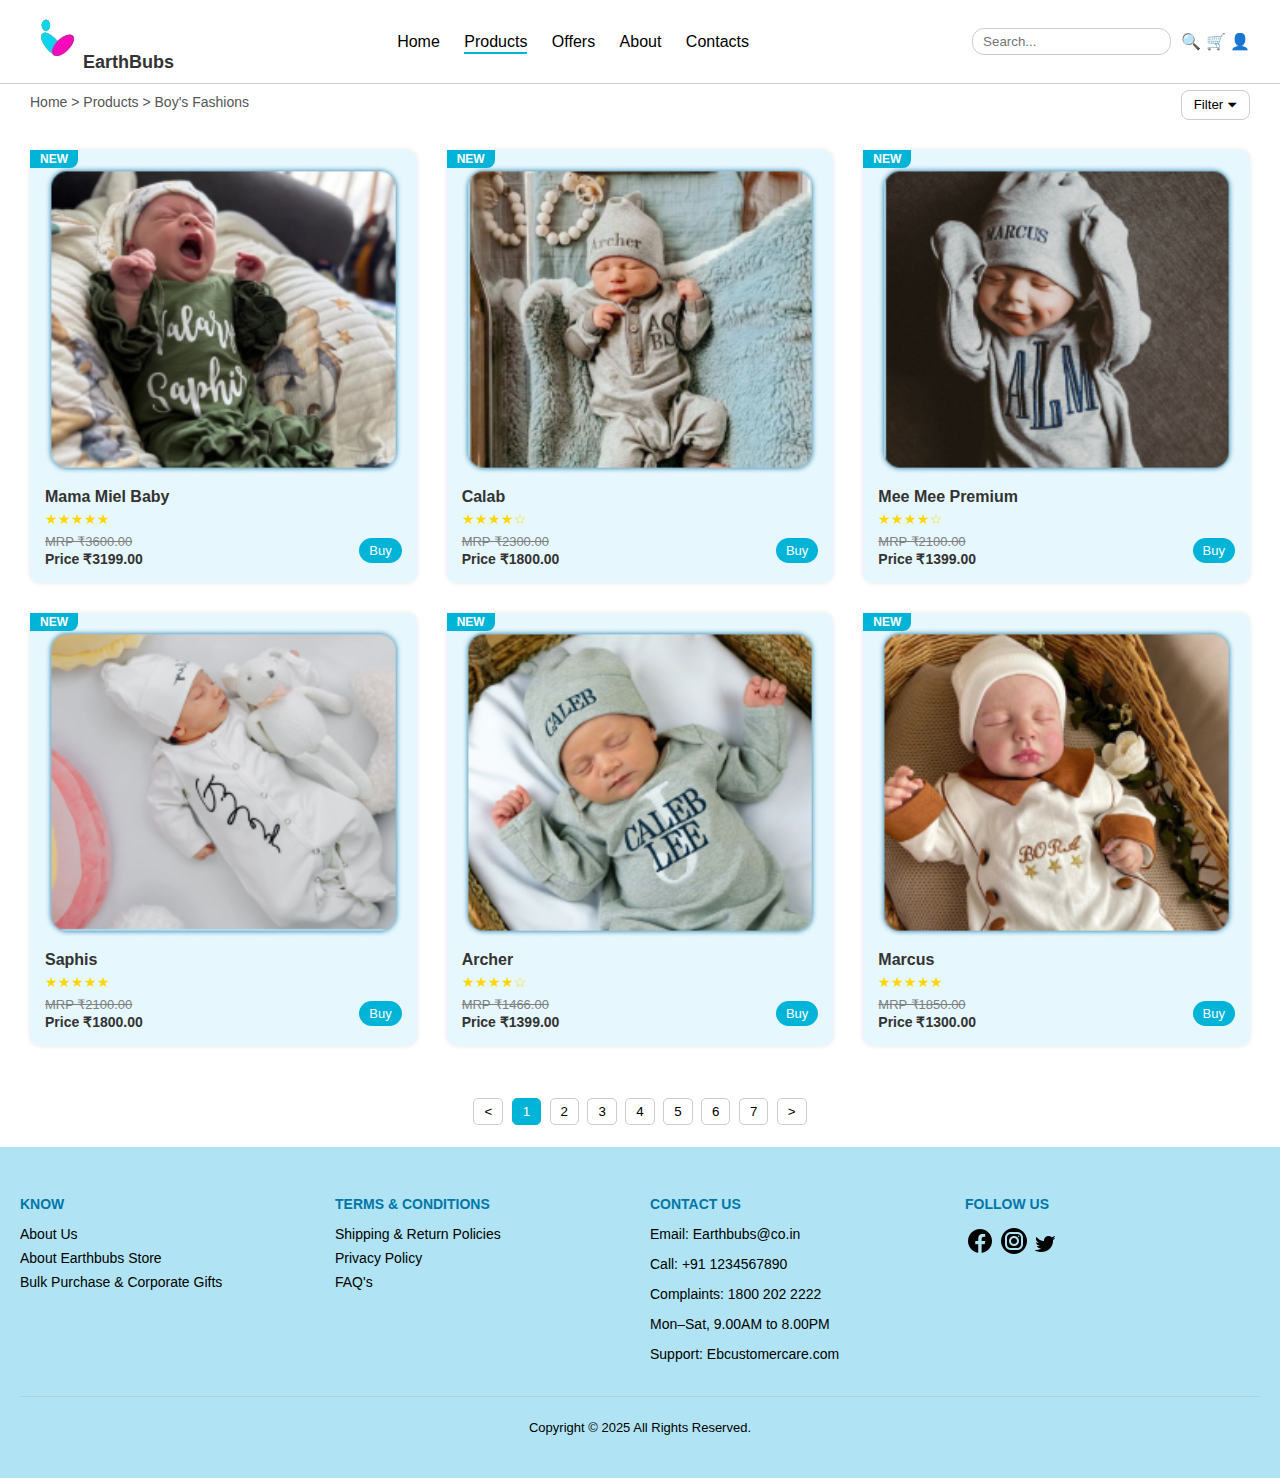
<file: Figma.baby e-commerce website/boys.fashoins.html>
<!DOCTYPE html>
<html lang="en">
<head>
  <meta charset="UTF-8" />
  <meta name="viewport" content="width=device-width, initial-scale=1.0"/>
  <title>EarthBubs | Pampers</title>
  <style>
    body {
      font-family: 'Poppins', sans-serif;
      margin: 0;
      padding: 0;
      background: #fff;
      color: #333;
    }

    header {
      display: flex;
      align-items: center;
      justify-content: space-between;
      padding: 10px 30px;
      border-bottom: 1px solid #ccc;
    }

    header .logo {
      font-weight: bold;
      font-size: 18px;
    }

    nav a {
      margin: 0 10px;
      text-decoration: none;
      color: #000;
      font-weight: 500;
      padding-bottom: 2px;
    }

    nav a.active {
      border-bottom: 2px solid #00B4D8;
    }

    .search-bar {
      display: flex;
      align-items: center;
    }

    .search-bar input {
      padding: 5px 10px;
      border-radius: 12px;
      border: 1px solid #ccc;
      margin-right: 10px;
    }

    .breadcrumbs {
      padding: 10px 30px;
      font-size: 14px;
      color: #555;
    }

    .filter-button {
      text-align: right;
      padding: 0 30px;
      margin-top: -30px;
    }

    .filter-button button {
      padding: 6px 12px;
      border-radius: 8px;
      border: 1px solid #ccc;
      background: white;
      cursor: pointer;
      font-weight: 500;
    }

    .products {
      display: grid;
      grid-template-columns: repeat(3,1fr);
      gap: 30px;
      padding: 30px;
    }

    .product-card {
      background: #E6F7FD;
      border-radius: 10px;
      padding: 15px;
      position: relative;
      box-shadow: 0 0 5px rgba(0,0,0,0.1);
    }

    .product-card img {
      width: 100%;
      height: auto;
      border-radius: 6px;
    }

    .new-badge {
      position: absolute;
      top: 0;
      left: 0;
      background: #00B4D8;
      color: white;
      font-size: 12px;
      padding: 2px 10px;
      border-radius: 0 0 8px 0;
      font-weight: bold;
    }

    .product-info {
      margin-top: 10px;
    }

    .product-title {
      font-weight: bold;
      margin-bottom: 5px;
    }

    .price-row {
      display: flex;
      justify-content: space-between;
      align-items: center;
      margin-top: 5px;
    }

    .mrp {
      font-size: 13px;
      text-decoration: line-through;
      color: gray;
    }

    .price {
      font-size: 14px;
      font-weight: bold;
    }

    .stars {
      color: gold;
      font-size: 14px;
    }

    .buy-btn {
      background: #00B4D8;
      color: white;
      font-size: 13px;
      padding: 5px 10px;
      border-radius: 15px;
      border: none;
      cursor: pointer;
    }

    .pagination {
      text-align: center;
      padding: 20px 0;
    }

    .pagination button {
      background: white;
      border: 1px solid #ccc;
      padding: 5px 10px;
      margin: 2px;
      border-radius: 5px;
      cursor: pointer;
    }

    .pagination .active {
      background: #00B4D8;
      color: white;
      border: 1px solid #00B4D8;
    }
    /* Footer Section */
.site-footer {
  background-color: #b0e4f4;
  padding: 30px 20px;
  font-family: Poppins, sans-serif;
  font-size: 14px;
  color: #000;
}
.footer-grid {
  display: grid;
  grid-template-columns: repeat(auto-fit, minmax(100px, 1fr));
  gap: 20px;
  border-bottom: 1px solid #aad3dc;
  padding-bottom: 20px;
}
.site-footer h4 {
  font-weight: bold;
  margin-bottom: 10px;
  color: #0077a8;
}
.site-footer ul {
  list-style: none;
  padding: 0;
}
.site-footer ul li {
  margin-bottom: 8px;
}
.site-footer ul li a {
  text-decoration: none;
  color: #000;
}
.site-footer ul li a:hover {
  text-decoration: underline;
}
.footer-bottom {
  text-align: center;
  padding-top: 10px;
  font-size: 13px;
}

    @media (max-width: 768px) {
      header, .breadcrumbs, .filter-button {
        flex-direction: column;
        align-items: flex-start;
      }
    }
  </style>
</head>
<body>

  <!-- Header -->
  <header>
    <div class="logo"><img src="image/logo-removebg-preview.png" alt=""> EarthBubs</div>
    <nav>
      <a href="index.html">Home</a>
      <a href="index.html" class="active">Products</a>
      <a href="#">Offers</a>
      <a href="#">About</a>
      <a href="#">Contacts</a>
    </nav>
    <div class="search-bar">
      <input type="text" placeholder="Search...">
      🔍 🛒 👤
    </div>
  </header>

  <!-- Breadcrumbs and Filter -->
  <div class="breadcrumbs">
    Home > Products > Boy's Fashions
  </div>
  <div class="filter-button">
    <button>Filter ⏷</button>
  </div>

  <!-- Products -->
  <div class="products">

    <div class="product-card">
      <div class="new-badge">NEW</div>
      <img src="image/Frame 1171275008.png" alt="Mama Mid Baby" />
      <div class="product-info">
        <div class="product-title">Mama Miel Baby</div>
        <div class="stars">★★★★★</div>
        <div class="price-row">
          <span><span class="mrp">MRP ₹3600.00</span><br><span class="price">Price ₹3199.00</span></span>
          <button class="buy-btn">Buy</button>
        </div>
      </div>
    </div>

    <div class="product-card">
      <div class="new-badge">NEW</div>
      <img src="image/Frame 1171275007.png" alt="Super Cute’s" />
      <div class="product-info">
        <div class="product-title">Calab</div>
        <div class="stars">★★★★☆</div>
        <div class="price-row">
          <span><span class="mrp">MRP ₹2300.00</span><br><span class="price">Price ₹1800.00</span></span>
          <button class="buy-btn">Buy</button>
        </div>
      </div>
    </div>

    <div class="product-card">
      <div class="new-badge">NEW</div>
      <img src="image/Frame 1171275006.png" alt="Mee Premium" />
      <div class="product-info">
        <div class="product-title">Mee Mee Premium</div>
        <div class="stars">★★★★☆</div>
        <div class="price-row">
          <span><span class="mrp">MRP ₹2100.00</span><br><span class="price">Price ₹1399.00</span></span>
          <button class="buy-btn" onclick="window.location.href='pampers.details.html'">Buy</button>
        </div>
      </div>
    </div>

    <div class="product-card">
      <div class="new-badge">NEW</div>
      <img src="image/Frame 1171275005.png" alt="Mee Diaper Pants" />
      <div class="product-info">
        <div class="product-title">Saphis</div>
        <div class="stars">★★★★★</div>
        <div class="price-row">
          <span><span class="mrp">MRP ₹2100.00</span><br><span class="price">Price ₹1800.00</span></span>
          <button class="buy-btn">Buy</button>
        </div>
      </div>
    </div>

    <div class="product-card">
      <div class="new-badge">NEW</div>
      <img src="image/Frame 1171275004.png" alt="mee Pampers" />
      <div class="product-info">
        <div class="product-title">Archer</div>
        <div class="stars">★★★★☆</div>
        <div class="price-row">
          <span><span class="mrp">MRP ₹1466.00</span><br><span class="price">Price ₹1399.00</span></span>
          <button class="buy-btn">Buy</button>
        </div>
      </div>
    </div>

    <div class="product-card">
      <div class="new-badge">NEW</div>
      <img src="image/Frame 1171275003.png" alt="Diaper Combo" />
      <div class="product-info">
        <div class="product-title">Marcus</div>
        <div class="stars">★★★★★</div>
        <div class="price-row">
          <span><span class="mrp">MRP ₹1850.00</span><br><span class="price">Price ₹1300.00</span></span>
          <button class="buy-btn">Buy</button>
        </div>
      </div>
    </div>

  </div>

  <!-- Pagination -->
  <div class="pagination">
    <button>&lt;</button>
    <button class="active">1</button>
    <button>2</button>
    <button>3</button>
    <button>4</button>
    <button>5</button>
    <button>6</button>
    <button>7</button>
    <button>&gt;</button>
  </div>
  <!-- FOOTER SECTION -->
<footer class="site-footer">
  <div class="footer-grid">
    <div>
      <h4>KNOW</h4>
      <ul>
        <li><a href="#">About Us</a></li>
        <li><a href="#">About Earthbubs Store</a></li>
        <li><a href="#">Bulk Purchase & Corporate Gifts</a></li>
      </ul>
    </div>
    <div>
      <h4>TERMS & CONDITIONS</h4>
      <ul>
        <li><a href="#">Shipping & Return Policies</a></li>
        <li><a href="#">Privacy Policy</a></li>
        <li><a href="#">FAQ's</a></li>
      </ul>
    </div>
    <div>
      <h4>CONTACT US</h4>
      <p>Email: Earthbubs@co.in</p>
      <p>Call: +91 1234567890</p>
      <p>Complaints: 1800 202 2222</p>
      <p>Mon–Sat, 9.00AM to 8.00PM</p>
      <p>Support: Ebcustomercare.com</p>
    </div>
    <div>
      <h4>FOLLOW US</h4>
      <p>
        <a href="#"><img src="image/icons8-facebook-30.png"  alt="logo"></a>
        <a href="#"><img src="image/icons8-instagram-logo-30.png" alt=""></a>
        <a href="#"><img src="image/icons8-twitter-bird-24.png" alt=""></a>
      </p>
    </div>
  </div>
  <div class="footer-bottom">
    <p>Copyright © 2025 All Rights Reserved.</p>
  </div>
</footer>


</body>
</html>
</file>
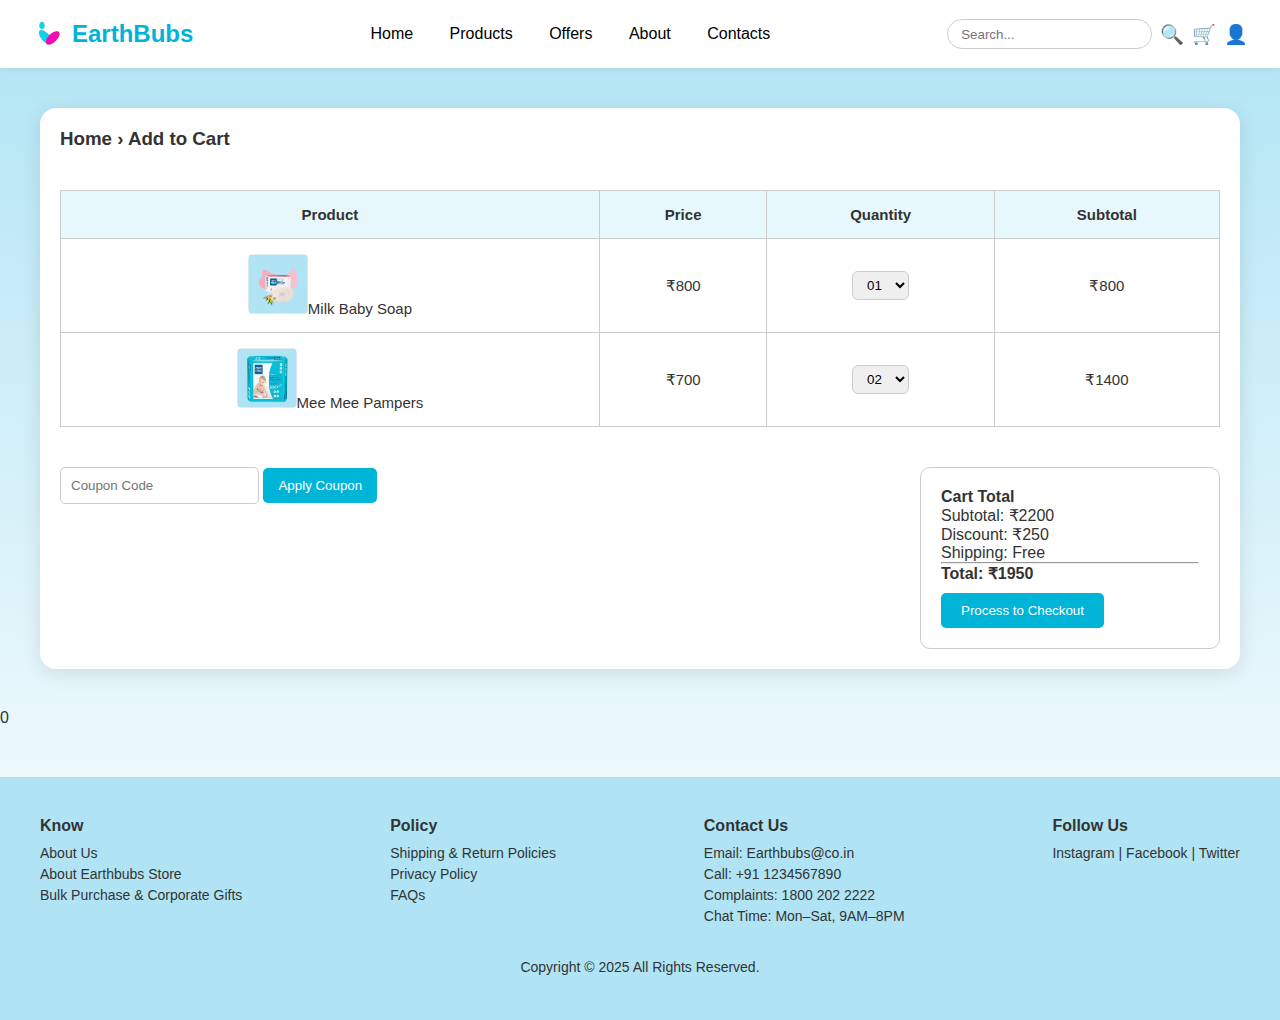
<file: Figma.baby e-commerce website/cart.html>
<!DOCTYPE html>
<html lang="en">
<head>
  <meta charset="UTF-8" />
  <meta name="viewport" content="width=device-width, initial-scale=1.0"/>
  <title>Cart - EarthBubs</title>
  <style>
   * {
  box-sizing: border-box;
  margin: 0;
  padding: 0;
  font-family: 'Poppins', sans-serif;
}

body {
  background: linear-gradient(to bottom, #B0E4F4, white);
  color: #333;
  padding: 0;
}

/* Header */
.header {
  display: flex;
  justify-content: space-between;
  align-items: center;
  padding: 1rem 2rem;
  background: white;
  box-shadow: 0 2px 5px rgba(0, 0, 0, 0.05);
}

.logo {
  display: flex;
  align-items: center;
  font-size: 1.5rem;
  font-weight: 600;
  color: #00B4D8;
}

.logo img {
  width: 30px;
  margin-right: 10px;
}

.nav-links a {
  margin: 0 1rem;
  text-decoration: none;
  color: #000;
  font-weight: 500;
  position: relative;
}

.nav-links a.active {
  color: #00B4D8;
  border-bottom: 3px solid #00B4D8;
  padding-bottom: 4px;
}

.header-icons {
  display: flex;
  align-items: center;
  gap: 0.5rem;
}

.search-input {
  padding: 0.4rem 0.8rem;
  border-radius: 20px;
  border: 1px solid #ccc;
  outline: none;
}

.icon {
  font-size: 1.2rem;
  cursor: pointer;
}

/* Container */
.container {
  max-width: 1200px;
  margin: 40px auto;
  padding: 20px;
  background-color: white;
  border-radius: 16px;
  box-shadow: 0 4px 20px rgba(0, 0, 0, 0.1);
  display: flex;
  flex-direction: column;
  gap: 20px;
}

/* Cart Table */
table {
  width: 100%;
  border-collapse: collapse;
  border: 1px solid #ccc;
}

thead {
  background-color: #e7f8fc;
}

th, td {
  padding: 15px;
  text-align: center;
  border: 1px solid #ccc;
  font-size: 15px;
}

select {
  padding: 5px 10px;
  border-radius: 6px;
  border: 1px solid #ccc;
}

/* Coupon + Total Section */
.cart-actions {
  display: flex;
  justify-content: space-between;
  flex-wrap: wrap;
  gap: 20px;
}

.cart-actions input[type="text"] {
  padding: 10px;
  border-radius: 5px;
  border: 1px solid #ccc;
}

.cart-actions button {
  padding: 10px 15px;
  background-color: #00B4D8;
  color: white;
  border: none;
  border-radius: 6px;
  cursor: pointer;
}

.cart-summary {
  border: 1px solid #ccc;
  padding: 20px;
  width: 300px;
  border-radius: 10px;
}

.cart-summary h4 {
  margin-bottom: 10px;
  color: #0077b6;
}

.cart-summary p {
  margin: 8px 0;
}

.cart-summary hr {
  margin: 10px 0;
}

.cart-summary button {
  width: 100%;
  padding: 10px;
  background-color: #00B4D8;
  color: white;
  border: none;
  border-radius: 5px;
  margin-top: 10px;
  cursor: pointer;
}

/* Footer */
footer {
  background-color: #B0E4F4;
  padding: 40px;
  font-size: 14px;
  color: #333;
  margin-top: 50px;
}

footer > div {
  display: flex;
  justify-content: space-between;
  flex-wrap: wrap;
}

footer h4 {
  margin-bottom: 10px;
  font-size: 16px;
}

footer p {
  margin: 5px 0;
}

footer > p {
  text-align: center;
  margin-top: 30px;
  font-weight: 500;
} 
@media (max-width: 768px) {
  .cart-actions {
    flex-direction: column;
    align-items: flex-start;
  }

  .cart-summary {
    width: 100%;
  }

  .header {
    flex-direction: column;
    align-items: flex-start;
    gap: 10px;
  }

  .nav-links {
    flex-wrap: wrap;
  }

  .nav-links a {
    margin: 5px 10px;
  }
}
  </style>
</head>
<body>

<!-- Header -->
<div class="header">
  <div class="logo">
    <img src="image/logo-removebg-preview.png" alt="Logo" />
    EarthBubs
  </div>
  <div class="nav-links">
    <a href="index.html">Home</a>
    <a href="products.html">Products</a>
    <a href="offers.html">Offers</a>
    <a href="about.html">About</a>
    <a href="contact.html">Contacts</a>
  </div>
  <div class="header-icons">
    <input type="text" class="search-input" placeholder="Search..." />
    <span class="icon">🔍</span>
    <span class="icon">🛒</span>
    <span class="icon">👤</span>
  </div>
</div>

<!-- Cart Section -->
<div class="container" style="margin-top: 40px; flex-direction: column;">
  <h3>Home › Add to Cart</h3>

  <table border="1" cellpadding="10" cellspacing="0" style="width:100%; margin: 20px 0; border-collapse: collapse; border: 1px solid #ccc;">
    <thead style="background-color: #e7f8fc;">
      <tr>
        <th>Product</th>
        <th>Price</th>
        <th>Quantity</th>
        <th>Subtotal</th>
      </tr>
    </thead>
    <tbody>
      <tr>
        
        <td><img src="image/Frame 1171275031.png" width="60px" height="60px" alt="">Milk Baby Soap</td>
        <td>₹800</td>
        <td><select><option>01</option></select></td>
        <td>₹800</td>
      </tr>
      <tr>
        
        <td><img src="image/Frame 1171274999.png" width="60px" height="60px">Mee Mee Pampers</td>
        <td>₹700</td>
        <td><select><option>02</option></select></td>
        <td>₹1400</td>
      </tr>
    </tbody>
  </table>

  <div style="display: flex; justify-content: space-between; flex-wrap: wrap;">
    <div>
      <input type="text" placeholder="Coupon Code" style="padding: 10px; border-radius: 5px; border: 1px solid #ccc;" />
      <button style="padding: 10px 15px; background-color: #00B4D8; color: #fff; border: none; border-radius: 5px;">Apply Coupon</button>
    </div>

    <div style="border: 1px solid #ccc; padding: 20px; width: 300px; border-radius: 10px;">
      <h4>Cart Total</h4>
      <p>Subtotal: ₹2200</p>
      <p>Discount: ₹250</p>
      <p>Shipping: Free</p>
      <hr />
      <p><strong>Total: ₹1950</strong></p>
      <button style="padding: 10px 20px; background-color: #00B4D8; color: #fff; border: none; border-radius: 5px; margin-top: 10px;" onclick="window.location.href='checkoutpage.html'">Process to Checkout</button>
    </div>
  </div>
</div>
<span id="cart-count">0</span>

<!-- Footer -->
<footer style="background-color: #B0E4F4; padding: 40px; margin-top: 50px; font-size: 14px; color: #333;">
  <div style="display: flex; justify-content: space-between; flex-wrap: wrap;">
    <div>
      <h4>Know</h4>
      <p>About Us</p>
      <p>About Earthbubs Store</p>
      <p>Bulk Purchase & Corporate Gifts</p>
    </div>
    <div>
      <h4>Policy</h4>
      <p>Shipping & Return Policies</p>
      <p>Privacy Policy</p>
      <p>FAQs</p>
    </div>
    <div>
      <h4>Contact Us</h4>
      <p>Email: Earthbubs@co.in</p>
      <p>Call: +91 1234567890</p>
      <p>Complaints: 1800 202 2222</p>
      <p>Chat Time: Mon–Sat, 9AM–8PM</p>
    </div>
    <div>
      <h4>Follow Us</h4>
      <p>Instagram | Facebook | Twitter</p>
    </div>
  </div>
  <p style="text-align: center; margin-top: 30px;">Copyright © 2025 All Rights Reserved.</p>
</footer>
<script>
document.addEventListener("DOMContentLoaded", function () {
  const applyBtn = document.querySelector("button:contains('Apply Coupon')");
  const checkoutBtn = document.querySelector("button:contains('Process to Checkout')");
  const subtotalElement = document.querySelector(".cart-summary p:nth-child(2)");
  const discountElement = document.querySelector(".cart-summary p:nth-child(3)");
  const totalElement = document.querySelector(".cart-summary p:nth-child(6)");
  const couponInput = document.querySelector("input[placeholder='Coupon Code']");

  // Helper to parse price string
  function parsePrice(str) {
    return parseFloat(str.replace(/[₹,]/g, ""));
  }

  // Helper to format as ₹ currency
  function formatPrice(val) {
    return `₹${val.toLocaleString("en-IN")}`;
  }

  // Default prices
  let subtotal = parsePrice(subtotalElement.textContent.split(":")[1]);
  let discount = parsePrice(discountElement.textContent.split(":")[1]);
  let total = subtotal - discount;

  // Update total display
  function updateTotalDisplay() {
    discountElement.innerHTML = `Discount: ${formatPrice(discount)}`;
    totalElement.innerHTML = `<strong>Total: ${formatPrice(subtotal - discount)}</strong>`;
  }

  // Handle Apply Coupon
  applyBtn.addEventListener("click", function () {
    const code = couponInput.value.trim().toUpperCase();
     alert("EARTH25 & BABY10");
    if (code === "EARTH25") {
      discount = 300; // flat ₹300 off
      alert("Coupon applied! ₹300 discount added.");
    } else if (code === "BABY10") {
      discount = subtotal * 0.1; // 10% off
      alert("Coupon applied! 10% discount added.");
    } else {
      discount = 0;
      alert("Invalid coupon code.");
    }

    updateTotalDisplay();
  });

  // Handle Proceed to Checkout
  checkoutBtn.addEventListener("click", function () {
    alert("Proceeding to checkout...\nThank you for shopping with EarthBubs!");
    // You can redirect here, if needed:
    // window.location.href = "checkout.html";
  });
});

// Get reference to cart count display element
const cartCountElement = document.getElementById("cart-count");

// Initialize cart count from localStorage or 0
let cartCount = parseInt(localStorage.getItem("cartCount")) || 0;
cartCountElement.textContent = cartCount;

// Function to increase cart count
function addToCart() {
  cartCount++;
  localStorage.setItem("cartCount", cartCount);
  cartCountElement.textContent = cartCount;
}



</script>



</body>
</html>
</file>
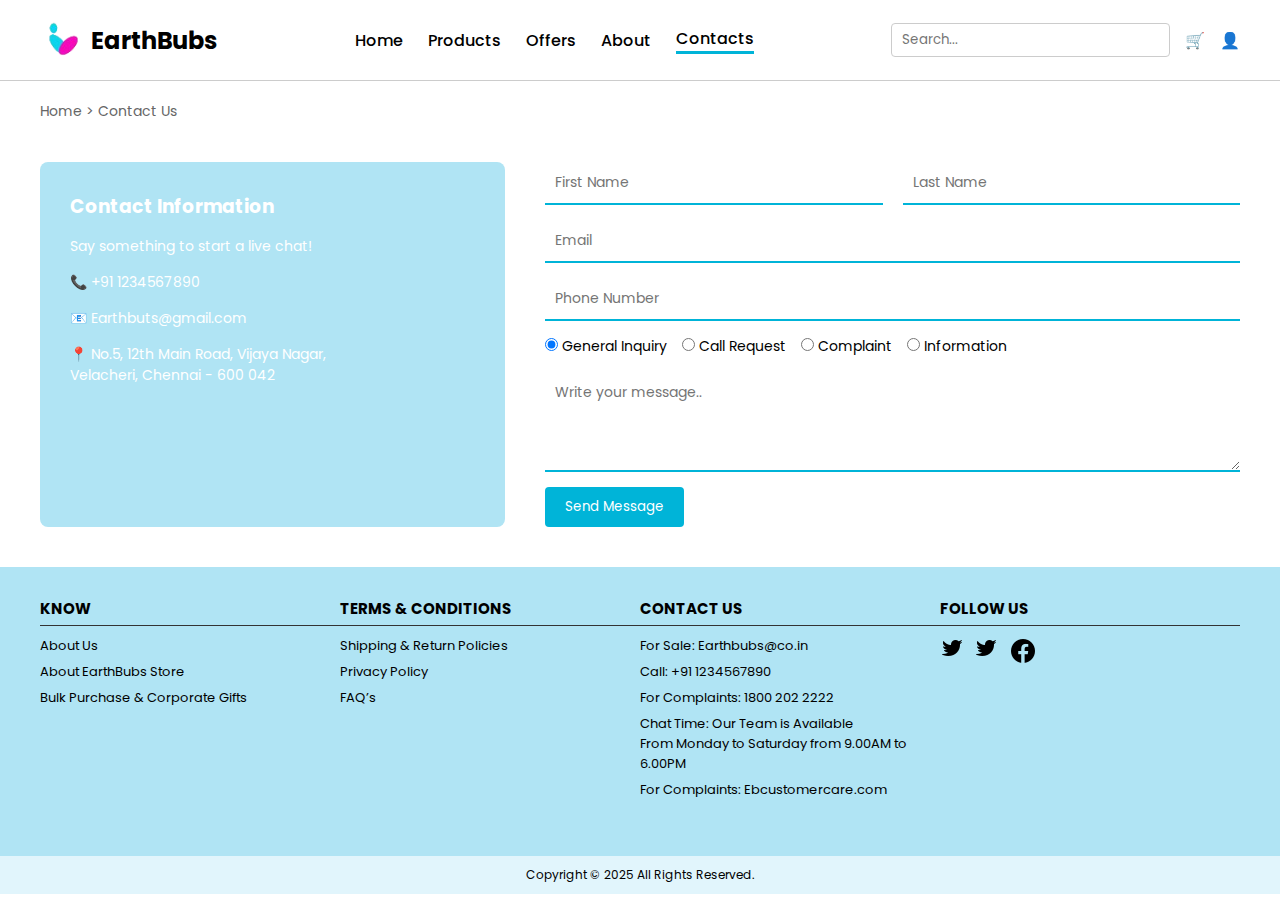
<file: Figma.baby e-commerce website/contact.html>
<!DOCTYPE html>
<html lang="en">
<head>
  <meta charset="UTF-8">
  <title>Contact Us | EarthBubs</title>
  <link href="https://fonts.googleapis.com/css2?family=Poppins&display=swap" rel="stylesheet">
  <style>
    * {
      margin: 0; padding: 0; box-sizing: border-box;
      font-family: 'Poppins', sans-serif;
    }

    body {
      background: #fff;
      color: #000;
    }

    header {
      display: flex;
      justify-content: space-between;
      align-items: center;
      padding: 15px 40px;
      border-bottom: 1px solid #ccc;
    }

    .logo {
      display: flex;
      align-items: center;
    }

    .logo img {
      height: 50px;
      margin-right: 10px;
    }

    .nav-links {
      display: flex;
      gap: 25px;
      align-items: center;
    }

    .nav-links a {
      text-decoration: none;
      color: black;
      font-weight: 500;
    }

    .nav-links a.active {
      border-bottom: 3px solid #00B4D8;
    }

    .search-cart {
      display: flex;
      gap: 15px;
      align-items: center;
    }

    .search-cart input {
      padding: 6px 10px;
      border: 1px solid #ccc;
      border-radius: 4px;
    }

    .breadcrumbs {
      margin: 20px 40px;
      font-size: 14px;
      color: #666;
    }

    .contact-container {
      display: flex;
      justify-content: space-between;
      margin: 40px;
      gap: 40px;
    }

    .contact-left {
      background: #B0E4F4;
      color: #fff;
      padding: 30px;
      width: 40%;
      border-radius: 8px;
    }

    .contact-left h3 {
      margin-bottom: 10px;
    }

    .contact-left p {
      font-size: 14px;
      margin: 15px 0;
    }

    .contact-form {
      width: 60%;
    }

    .contact-form form {
      display: flex;
      flex-direction: column;
      gap: 15px;
    }

    .contact-form input[type="text"],
    .contact-form input[type="email"],
    .contact-form input[type="tel"],
    .contact-form textarea {
      width: 100%;
      padding: 10px;
      border: none;
      border-bottom: 2px solid #00B4D8;
      outline: none;
      font-size: 14px;
    }

    .contact-form .row {
      display: flex;
      gap: 20px;
    }

    .contact-form textarea {
      resize: vertical;
      height: 100px;
    }

    .contact-form .subjects {
      display: flex;
      gap: 15px;
      font-size: 14px;
    }

    .contact-form button {
      width: fit-content;
      background: #00B4D8;
      color: white;
      padding: 10px 20px;
      border: none;
      cursor: pointer;
      border-radius: 4px;
    }

    .footer {
      background-color: #B0E4F4;
      padding: 30px 40px;
      display: flex;
      flex-wrap: wrap;
      justify-content: space-between;
    }

    .footer div {
      flex: 1 1 220px;
      margin-bottom: 20px;
    }

    .footer h4 {
      font-size: 15px;
      margin-bottom: 10px;
      border-bottom: 1px solid #333;
      padding-bottom: 5px;
    }

    .footer p,
    .footer a {
      font-size: 13px;
      color: black;
      text-decoration: none;
      margin-bottom: 6px;
      display: block;
    }

    .footer .social-icons {
      display: flex;
      gap: 10px;
      font-size: 18px;
    }

    .copyright {
      text-align: center;
      font-size: 12px;
      padding: 10px 0;
      background: #e1f5fc;
      color: #000;
    }
  </style>
</head>
<body>

<header>
  <div class="logo">
    <img src="image/logo-removebg-preview.png" alt="EarthBubs Logo">
    <h2>EarthBubs</h2>
  </div>
  <nav class="nav-links">
    <a href="index.html">Home</a>
    <a href="#">Products</a>
    <a href="offer.html">Offers</a>
    <a href="about.html">About</a>
    <a href="#" class="active">Contacts</a>
  </nav>
  <div class="search-cart">
    <input type="text" placeholder="Search...">
    <span>🛒</span>
    <span>👤</span>
  </div>
</header>

<div class="breadcrumbs">Home > Contact Us</div>

<div class="contact-container">
  <div class="contact-left">
    <h3>Contact Information</h3>
    <p>Say something to start a live chat!</p>
    <p>📞 +91 1234567890</p>
    <p>📧 Earthbuts@gmail.com</p>
    <p>📍 No.5, 12th Main Road, Vijaya Nagar,<br>Velacheri, Chennai - 600 042</p>
  </div>

  <div class="contact-form">
    <form id="contactForm">
      <div class="row">
        <input type="text" name="fname" placeholder="First Name" required>
        <input type="text" name="lname" placeholder="Last Name" required>
      </div>
      <input type="email" name="email" placeholder="Email" required>
      <input type="tel" name="phone" placeholder="Phone Number" required>

      <div class="subjects">
        <label><input type="radio" name="subject" value="General Inquiry" checked> General Inquiry</label>
        <label><input type="radio" name="subject" value="Call Request"> Call Request</label>
        <label><input type="radio" name="subject" value="Complaint"> Complaint</label>
        <label><input type="radio" name="subject" value="Information"> Information</label>
      </div>

      <textarea name="message" placeholder="Write your message.." required></textarea>

      <button type="submit">Send Message</button>
    </form>
  </div>
</div>

<div class="footer">
  <div>
    <h4>KNOW</h4>
    <a href="#">About Us</a>
    <a href="#">About EarthBubs Store</a>
    <a href="#">Bulk Purchase & Corporate Gifts</a>
  </div>
  <div>
    <h4>TERMS & CONDITIONS</h4>
    <a href="#">Shipping & Return Policies</a>
    <a href="#">Privacy Policy</a>
    <a href="#">FAQ’s</a>
  </div>
  <div>
    <h4>CONTACT US</h4>
    <p>For Sale: Earthbubs@co.in</p>
    <p>Call: +91 1234567890</p>
    <p>For Complaints: 1800 202 2222</p>
    <p>Chat Time: Our Team is Available<br>From Monday to Saturday from 9.00AM to 6.00PM</p>
    <p>For Complaints: Ebcustomercare.com</p>
  </div>
  <div>
    <h4>FOLLOW US</h4>
    <div class="social-icons">
      <span><img src="image/icons8-twitter-bird-24.png" alt=""></span>
      <span><img src="image/icons8-twitter-bird-24.png" alt=""></span>
      <span><img src="image/icons8-facebook-30.png" alt=""></span>
    </div>
  </div>
</div>

<div class="copyright">
  Copyright © 2025 All Rights Reserved.
</div>

<script>
  document.getElementById("contactForm").addEventListener("submit", function (e) {
    e.preventDefault();
    alert("Thank you! Your message has been sent.");
    this.reset();
  });
</script>

</body>
</html>
</file>
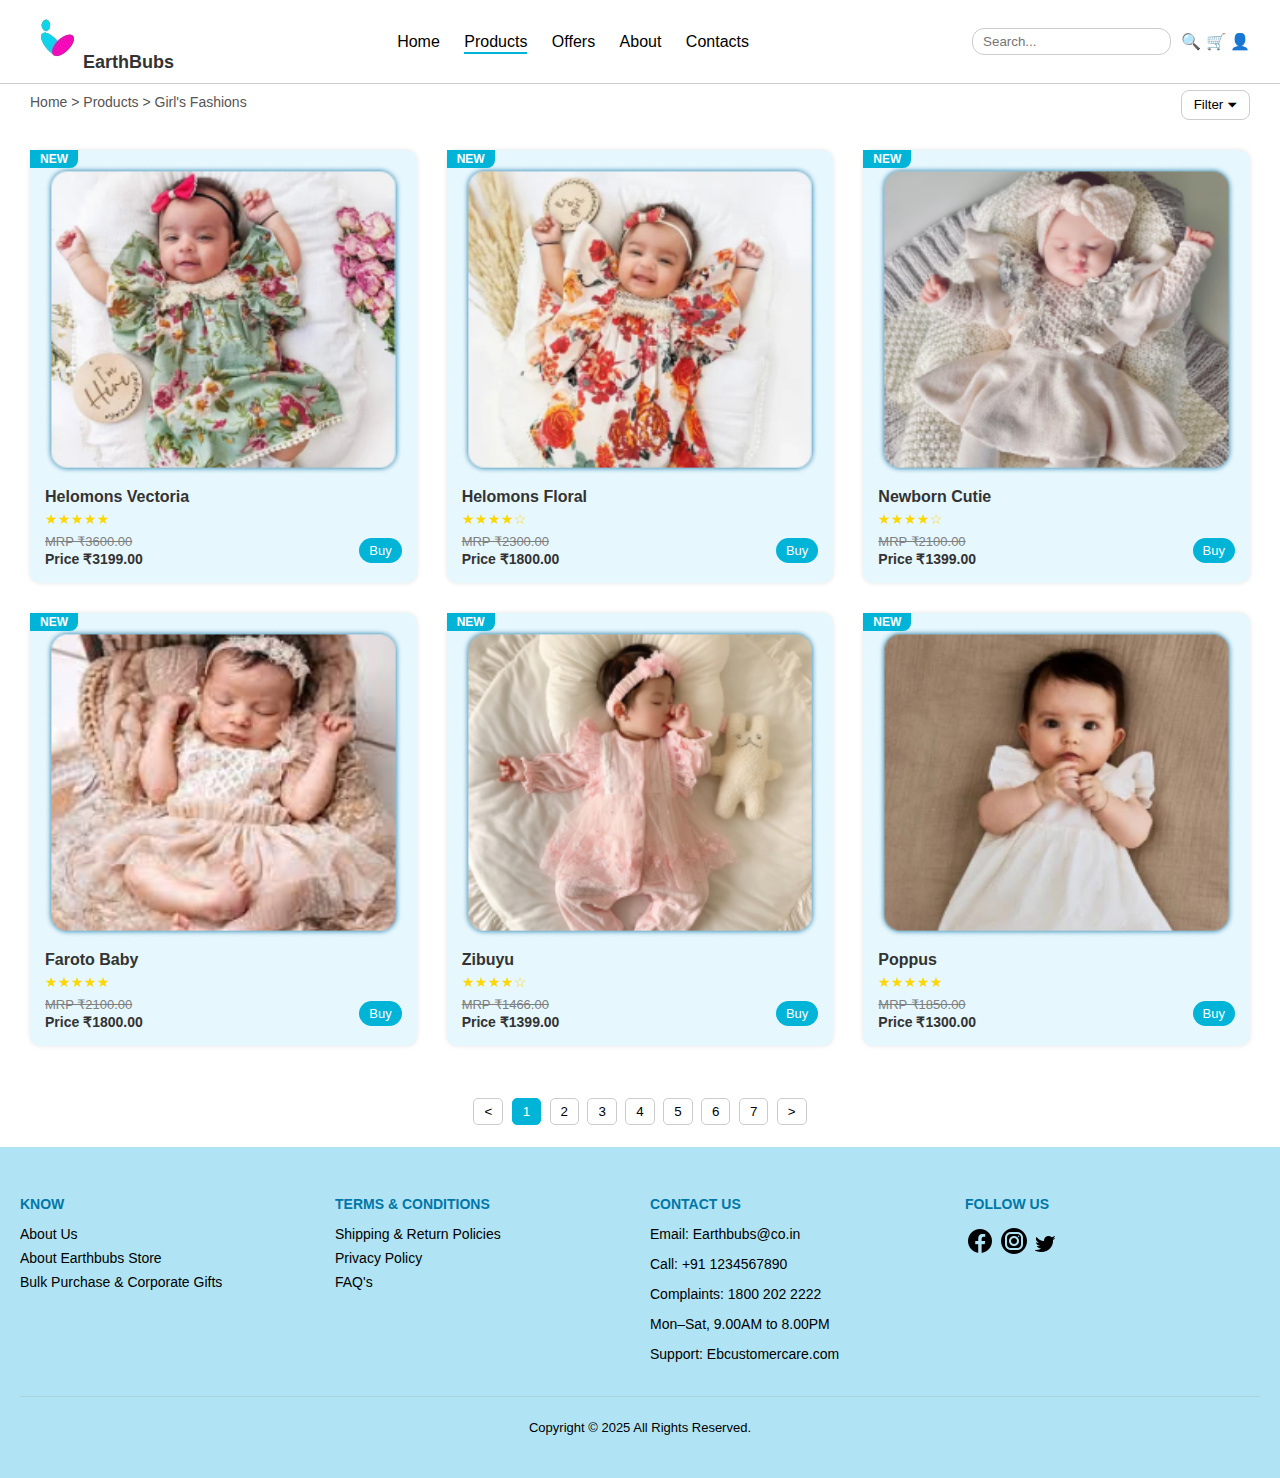
<file: Figma.baby e-commerce website/girls.html>
<!DOCTYPE html>
<html lang="en">
<head>
  <meta charset="UTF-8" />
  <meta name="viewport" content="width=device-width, initial-scale=1.0"/>
  <title>EarthBubs | Pampers</title>
  <style>
    body {
      font-family: 'Poppins', sans-serif;
      margin: 0;
      padding: 0;
      background: #fff;
      color: #333;
    }

    header {
      display: flex;
      align-items: center;
      justify-content: space-between;
      padding: 10px 30px;
      border-bottom: 1px solid #ccc;
    }

    header .logo {
      font-weight: bold;
      font-size: 18px;
    }

    nav a {
      margin: 0 10px;
      text-decoration: none;
      color: #000;
      font-weight: 500;
      padding-bottom: 2px;
    }

    nav a.active {
      border-bottom: 2px solid #00B4D8;
    }

    .search-bar {
      display: flex;
      align-items: center;
    }

    .search-bar input {
      padding: 5px 10px;
      border-radius: 12px;
      border: 1px solid #ccc;
      margin-right: 10px;
    }

    .breadcrumbs {
      padding: 10px 30px;
      font-size: 14px;
      color: #555;
    }

    .filter-button {
      text-align: right;
      padding: 0 30px;
      margin-top: -30px;
    }

    .filter-button button {
      padding: 6px 12px;
      border-radius: 8px;
      border: 1px solid #ccc;
      background: white;
      cursor: pointer;
      font-weight: 500;
    }

    .products {
      display: grid;
      grid-template-columns: repeat(3,1fr);
      gap: 30px;
      padding: 30px;
    }

    .product-card {
      background: #E6F7FD;
      border-radius: 10px;
      padding: 15px;
      position: relative;
      box-shadow: 0 0 5px rgba(0,0,0,0.1);
    }

    .product-card img {
      width: 100%;
      height: auto;
      border-radius: 6px;
    }

    .new-badge {
      position: absolute;
      top: 0;
      left: 0;
      background: #00B4D8;
      color: white;
      font-size: 12px;
      padding: 2px 10px;
      border-radius: 0 0 8px 0;
      font-weight: bold;
    }

    .product-info {
      margin-top: 10px;
    }

    .product-title {
      font-weight: bold;
      margin-bottom: 5px;
    }

    .price-row {
      display: flex;
      justify-content: space-between;
      align-items: center;
      margin-top: 5px;
    }

    .mrp {
      font-size: 13px;
      text-decoration: line-through;
      color: gray;
    }

    .price {
      font-size: 14px;
      font-weight: bold;
    }

    .stars {
      color: gold;
      font-size: 14px;
    }

    .buy-btn {
      background: #00B4D8;
      color: white;
      font-size: 13px;
      padding: 5px 10px;
      border-radius: 15px;
      border: none;
      cursor: pointer;
    }

    .pagination {
      text-align: center;
      padding: 20px 0;
    }

    .pagination button {
      background: white;
      border: 1px solid #ccc;
      padding: 5px 10px;
      margin: 2px;
      border-radius: 5px;
      cursor: pointer;
    }

    .pagination .active {
      background: #00B4D8;
      color: white;
      border: 1px solid #00B4D8;
    }
    /* Footer Section */
.site-footer {
  background-color: #b0e4f4;
  padding: 30px 20px;
  font-family: Poppins, sans-serif;
  font-size: 14px;
  color: #000;
}
.footer-grid {
  display: grid;
  grid-template-columns: repeat(auto-fit, minmax(100px, 1fr));
  gap: 20px;
  border-bottom: 1px solid #aad3dc;
  padding-bottom: 20px;
}
.site-footer h4 {
  font-weight: bold;
  margin-bottom: 10px;
  color: #0077a8;
}
.site-footer ul {
  list-style: none;
  padding: 0;
}
.site-footer ul li {
  margin-bottom: 8px;
}
.site-footer ul li a {
  text-decoration: none;
  color: #000;
}
.site-footer ul li a:hover {
  text-decoration: underline;
}
.footer-bottom {
  text-align: center;
  padding-top: 10px;
  font-size: 13px;
}

    @media (max-width: 768px) {
      header, .breadcrumbs, .filter-button {
        flex-direction: column;
        align-items: flex-start;
      }
    }
  </style>
</head>
<body>

  <!-- Header -->
  <header>
    <div class="logo"><img src="image/logo-removebg-preview.png" alt=""> EarthBubs</div>
    <nav>
      <a href="index.html">Home</a>
      <a href="index.html" class="active">Products</a>
      <a href="offer.html">Offers</a>
      <a href="about.html">About</a>
      <a href="contact.html">Contacts</a>
    </nav>
    <div class="search-bar">
      <input type="text" placeholder="Search...">
      🔍 🛒 👤
    </div>
  </header>

  <!-- Breadcrumbs and Filter -->
  <div class="breadcrumbs">
    Home > Products > Girl's Fashions
  </div>
  <div class="filter-button">
    <button>Filter ⏷</button>
  </div>

  <!-- Products -->
  <div class="products">

    <div class="product-card">
      <div class="new-badge">NEW</div>
      <img src="image/Frame 1171275009.png" alt="Mama Mid Baby" />
      <div class="product-info">
        <div class="product-title">Helomons Vectoria</div>
        <div class="stars">★★★★★</div>
        <div class="price-row">
          <span><span class="mrp">MRP ₹3600.00</span><br><span class="price">Price ₹3199.00</span></span>
          <button class="buy-btn">Buy</button>
        </div>
      </div>
    </div>

    <div class="product-card">
      <div class="new-badge">NEW</div>
      <img src="image/Frame 1171275010.png" alt="Super Cute’s" />
      <div class="product-info">
        <div class="product-title">Helomons Floral</div>
        <div class="stars">★★★★☆</div>
        <div class="price-row">
          <span><span class="mrp">MRP ₹2300.00</span><br><span class="price">Price ₹1800.00</span></span>
          <button class="buy-btn">Buy</button>
        </div>
      </div>
    </div>

    <div class="product-card">
      <div class="new-badge">NEW</div>
      <img src="image/Frame 1171275011.png" alt="Mee Premium" />
      <div class="product-info">
        <div class="product-title">Newborn Cutie</div>
        <div class="stars">★★★★☆</div>
        <div class="price-row">
          <span><span class="mrp">MRP ₹2100.00</span><br><span class="price">Price ₹1399.00</span></span>
          <button class="buy-btn" onclick="window.location.href='pampers.details.html'">Buy</button>
        </div>
      </div>
    </div>

    <div class="product-card">
      <div class="new-badge">NEW</div>
      <img src="image/Frame 1171275012.png" alt="Mee Diaper Pants" />
      <div class="product-info">
        <div class="product-title">Faroto Baby</div>
        <div class="stars">★★★★★</div>
        <div class="price-row">
          <span><span class="mrp">MRP ₹2100.00</span><br><span class="price">Price ₹1800.00</span></span>
          <button class="buy-btn">Buy</button>
        </div>
      </div>
    </div>

    <div class="product-card">
      <div class="new-badge">NEW</div>
      <img src="image/Frame 1171275013.png" alt="mee Pampers" />
      <div class="product-info">
        <div class="product-title">Zibuyu</div>
        <div class="stars">★★★★☆</div>
        <div class="price-row">
          <span><span class="mrp">MRP ₹1466.00</span><br><span class="price">Price ₹1399.00</span></span>
          <button class="buy-btn">Buy</button>
        </div>
      </div>
    </div>

    <div class="product-card">
      <div class="new-badge">NEW</div>
      <img src="image/Frame 1171275014.png" alt="Diaper Combo" />
      <div class="product-info">
        <div class="product-title">Poppus</div>
        <div class="stars">★★★★★</div>
        <div class="price-row">
          <span><span class="mrp">MRP ₹1850.00</span><br><span class="price">Price ₹1300.00</span></span>
          <button class="buy-btn">Buy</button>
        </div>
      </div>
    </div>

  </div>

  <!-- Pagination -->
  <div class="pagination">
    <button>&lt;</button>
    <button class="active">1</button>
    <button>2</button>
    <button>3</button>
    <button>4</button>
    <button>5</button>
    <button>6</button>
    <button>7</button>
    <button>&gt;</button>
  </div>
  <!-- FOOTER SECTION -->
<footer class="site-footer">
  <div class="footer-grid">
    <div>
      <h4>KNOW</h4>
      <ul>
        <li><a href="#">About Us</a></li>
        <li><a href="#">About Earthbubs Store</a></li>
        <li><a href="#">Bulk Purchase & Corporate Gifts</a></li>
      </ul>
    </div>
    <div>
      <h4>TERMS & CONDITIONS</h4>
      <ul>
        <li><a href="#">Shipping & Return Policies</a></li>
        <li><a href="#">Privacy Policy</a></li>
        <li><a href="#">FAQ's</a></li>
      </ul>
    </div>
    <div>
      <h4>CONTACT US</h4>
      <p>Email: Earthbubs@co.in</p>
      <p>Call: +91 1234567890</p>
      <p>Complaints: 1800 202 2222</p>
      <p>Mon–Sat, 9.00AM to 8.00PM</p>
      <p>Support: Ebcustomercare.com</p>
    </div>
    <div>
      <h4>FOLLOW US</h4>
      <p>
        <a href="#"><img src="image/icons8-facebook-30.png"  alt="logo"></a>
        <a href="#"><img src="image/icons8-instagram-logo-30.png" alt=""></a>
        <a href="#"><img src="image/icons8-twitter-bird-24.png" alt=""></a>
      </p>
    </div>
  </div>
  <div class="footer-bottom">
    <p>Copyright © 2025 All Rights Reserved.</p>
  </div>
</footer>


</body>
</html>
</file>
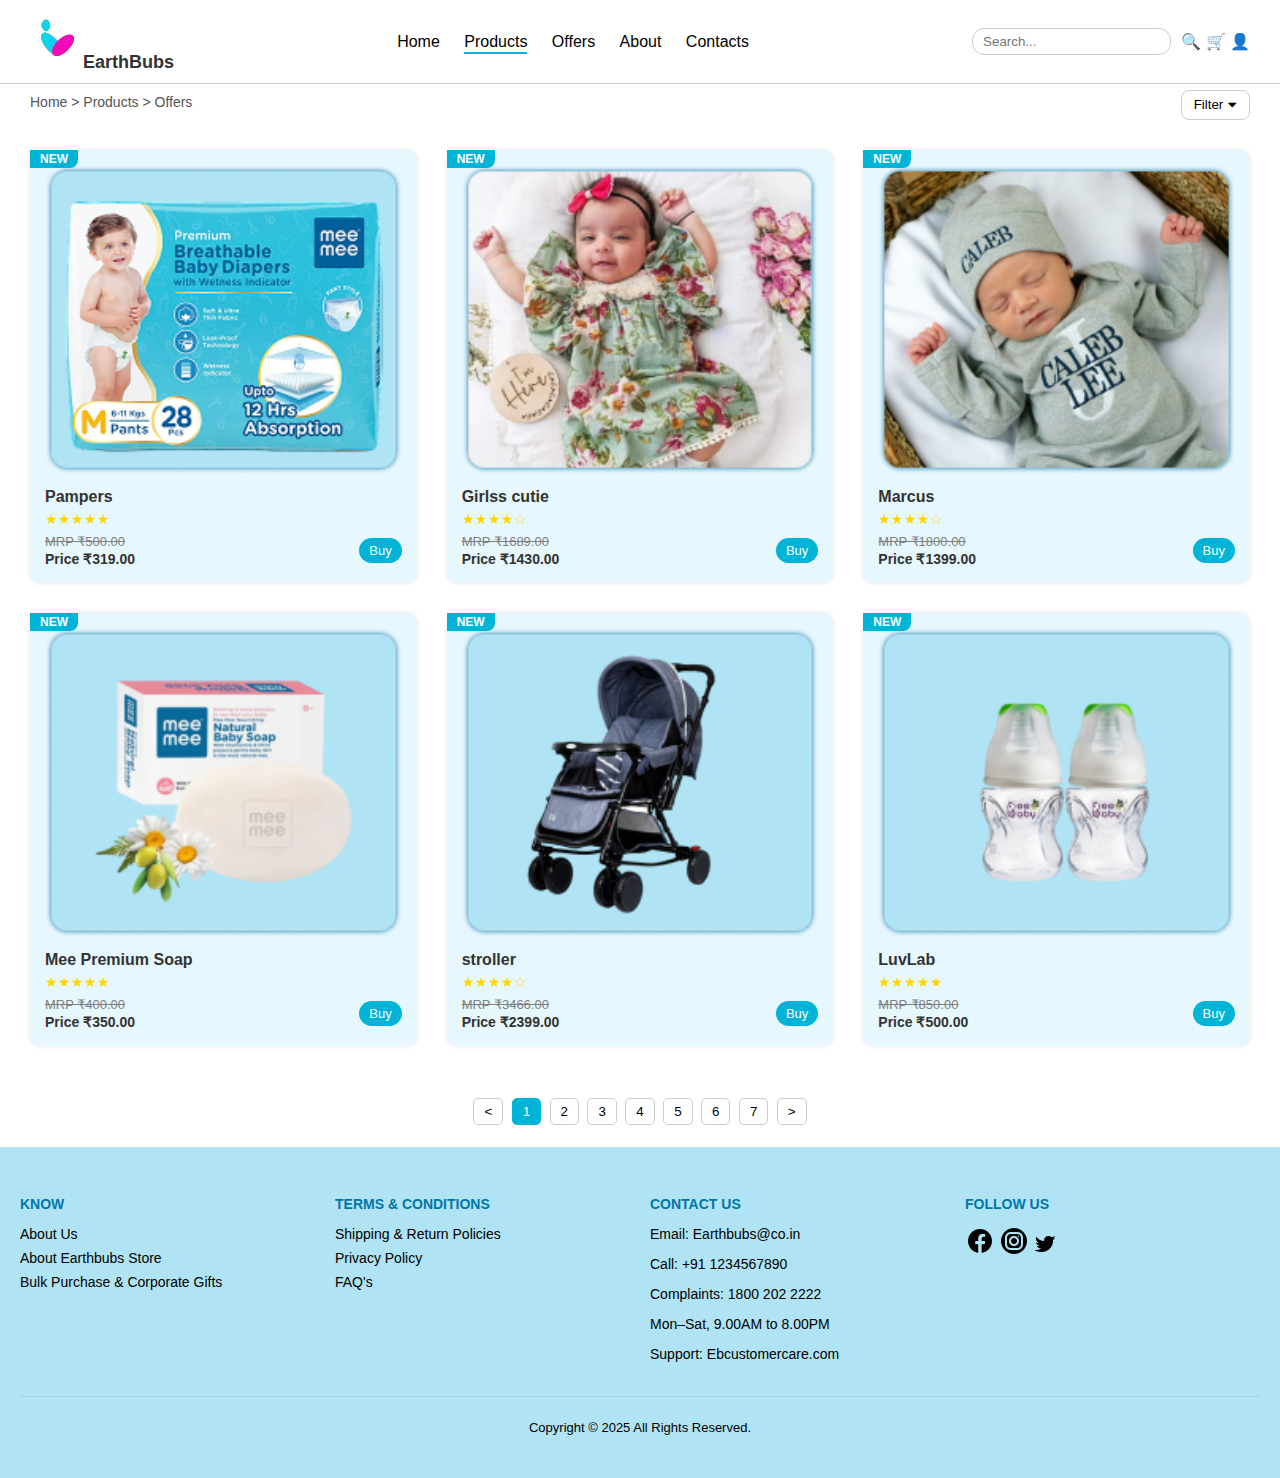
<file: Figma.baby e-commerce website/offer.html>
<!DOCTYPE html>
<html lang="en">
<head>
  <meta charset="UTF-8" />
  <meta name="viewport" content="width=device-width, initial-scale=1.0"/>
  <title>EarthBubs | Pampers</title>
  <style>
    body {
      font-family: 'Poppins', sans-serif;
      margin: 0;
      padding: 0;
      background: #fff;
      color: #333;
    }

    header {
      display: flex;
      align-items: center;
      justify-content: space-between;
      padding: 10px 30px;
      border-bottom: 1px solid #ccc;
    }

    header .logo {
      font-weight: bold;
      font-size: 18px;
    }

    nav a {
      margin: 0 10px;
      text-decoration: none;
      color: #000;
      font-weight: 500;
      padding-bottom: 2px;
    }

    nav a.active {
      border-bottom: 2px solid #00B4D8;
    }

    .search-bar {
      display: flex;
      align-items: center;
    }

    .search-bar input {
      padding: 5px 10px;
      border-radius: 12px;
      border: 1px solid #ccc;
      margin-right: 10px;
    }

    .breadcrumbs {
      padding: 10px 30px;
      font-size: 14px;
      color: #555;
    }

    .filter-button {
      text-align: right;
      padding: 0 30px;
      margin-top: -30px;
    }

    .filter-button button {
      padding: 6px 12px;
      border-radius: 8px;
      border: 1px solid #ccc;
      background: white;
      cursor: pointer;
      font-weight: 500;
    }

    .products {
      display: grid;
      grid-template-columns: repeat(3,1fr);
      gap: 30px;
      padding: 30px;
    }

    .product-card {
      background: #E6F7FD;
      border-radius: 10px;
      padding: 15px;
      position: relative;
      box-shadow: 0 0 5px rgba(0,0,0,0.1);
    }

    .product-card img {
      width: 100%;
      height: auto;
      border-radius: 6px;
    }

    .new-badge {
      position: absolute;
      top: 0;
      left: 0;
      background: #00B4D8;
      color: white;
      font-size: 12px;
      padding: 2px 10px;
      border-radius: 0 0 8px 0;
      font-weight: bold;
    }

    .product-info {
      margin-top: 10px;
    }

    .product-title {
      font-weight: bold;
      margin-bottom: 5px;
    }

    .price-row {
      display: flex;
      justify-content: space-between;
      align-items: center;
      margin-top: 5px;
    }

    .mrp {
      font-size: 13px;
      text-decoration: line-through;
      color: gray;
    }

    .price {
      font-size: 14px;
      font-weight: bold;
    }

    .stars {
      color: gold;
      font-size: 14px;
    }

    .buy-btn {
      background: #00B4D8;
      color: white;
      font-size: 13px;
      padding: 5px 10px;
      border-radius: 15px;
      border: none;
      cursor: pointer;
    }

    .pagination {
      text-align: center;
      padding: 20px 0;
    }

    .pagination button {
      background: white;
      border: 1px solid #ccc;
      padding: 5px 10px;
      margin: 2px;
      border-radius: 5px;
      cursor: pointer;
    }

    .pagination .active {
      background: #00B4D8;
      color: white;
      border: 1px solid #00B4D8;
    }
    /* Footer Section */
.site-footer {
  background-color: #b0e4f4;
  padding: 30px 20px;
  font-family: Poppins, sans-serif;
  font-size: 14px;
  color: #000;
}
.footer-grid {
  display: grid;
  grid-template-columns: repeat(auto-fit, minmax(100px, 1fr));
  gap: 20px;
  border-bottom: 1px solid #aad3dc;
  padding-bottom: 20px;
}
.site-footer h4 {
  font-weight: bold;
  margin-bottom: 10px;
  color: #0077a8;
}
.site-footer ul {
  list-style: none;
  padding: 0;
}
.site-footer ul li {
  margin-bottom: 8px;
}
.site-footer ul li a {
  text-decoration: none;
  color: #000;
}
.site-footer ul li a:hover {
  text-decoration: underline;
}
.footer-bottom {
  text-align: center;
  padding-top: 10px;
  font-size: 13px;
}

    @media (max-width: 768px) {
      header, .breadcrumbs, .filter-button {
        flex-direction: column;
        align-items: flex-start;
      }
    }
  </style>
</head>
<body>

  <!-- Header -->
  <header>
    <div class="logo"><img src="image/logo-removebg-preview.png" alt=""> EarthBubs</div>
    <nav>
      <a href="index.html">Home</a>
      <a href="index.html" class="active">Products</a>
      <a href="#">Offers</a>
      <a href="about.html">About</a>
      <a href="contact.html">Contacts</a>
    </nav>
    <div class="search-bar">
      <input type="text" placeholder="Search...">
      🔍 🛒 👤
    </div>
  </header>

  <!-- Breadcrumbs and Filter -->
  <div class="breadcrumbs">
    Home > Products > Offers
  </div>
  <div class="filter-button">
    <button>Filter ⏷</button>
  </div>

  <!-- Products -->
  <div class="products">

    <div class="product-card">
      <div class="new-badge">NEW</div>
      <img src="image/Frame 1171274997.png" alt="Mama Mid Baby" />
      <div class="product-info">
        <div class="product-title">Pampers</div>
        <div class="stars">★★★★★</div>
        <div class="price-row">
          <span><span class="mrp">MRP ₹500.00</span><br><span class="price">Price ₹319.00</span></span>
          <button class="buy-btn">Buy</button>
        </div>
      </div>
    </div>

    <div class="product-card">
      <div class="new-badge">NEW</div>
      <img src="image/Frame 1171275009.png" alt="Super Cute’s" />
      <div class="product-info">
        <div class="product-title">Girlss cutie</div>
        <div class="stars">★★★★☆</div>
        <div class="price-row">
          <span><span class="mrp">MRP ₹1689.00</span><br><span class="price">Price ₹1430.00</span></span>
          <button class="buy-btn">Buy</button>
        </div>
      </div>
    </div>

    <div class="product-card">
      <div class="new-badge">NEW</div>
      <img src="image/Frame 1171275004.png" alt="Mee Premium" />
      <div class="product-info">
        <div class="product-title">Marcus</div>
        <div class="stars">★★★★☆</div>
        <div class="price-row">
          <span><span class="mrp">MRP ₹1800.00</span><br><span class="price">Price ₹1399.00</span></span>
          <button class="buy-btn" onclick="window.location.href='pampers.details.html'">Buy</button>
        </div>
      </div>
    </div>

    <div class="product-card">
      <div class="new-badge">NEW</div>
      <img src="image/Frame 1171275016.png" alt="Mee Diaper Pants" />
      <div class="product-info">
        <div class="product-title">Mee Premium Soap</div>
        <div class="stars">★★★★★</div>
        <div class="price-row">
          <span><span class="mrp">MRP ₹400.00</span><br><span class="price">Price ₹350.00</span></span>
          <button class="buy-btn">Buy</button>
        </div>
      </div>
    </div>

    <div class="product-card">
      <div class="new-badge">NEW</div>
      <img src="image/Frame 1171275021.png" alt="mee Pampers" />
      <div class="product-info">
        <div class="product-title">stroller</div>
        <div class="stars">★★★★☆</div>
        <div class="price-row">
          <span><span class="mrp">MRP ₹3466.00</span><br><span class="price">Price ₹2399.00</span></span>
          <button class="buy-btn">Buy</button>
        </div>
      </div>
    </div>

    <div class="product-card">
      <div class="new-badge">NEW</div>
      <img src="image/Frame 1171275029.png" alt="Diaper Combo" />
      <div class="product-info">
        <div class="product-title">LuvLab</div>
        <div class="stars">★★★★★</div>
        <div class="price-row">
          <span><span class="mrp">MRP ₹850.00</span><br><span class="price">Price ₹500.00</span></span>
          <button class="buy-btn">Buy</button>
        </div>
      </div>
    </div>

  </div>

  <!-- Pagination -->
  <div class="pagination">
    <button>&lt;</button>
    <button class="active">1</button>
    <button>2</button>
    <button>3</button>
    <button>4</button>
    <button>5</button>
    <button>6</button>
    <button>7</button>
    <button>&gt;</button>
  </div>
  <!-- FOOTER SECTION -->
<footer class="site-footer">
  <div class="footer-grid">
    <div>
      <h4>KNOW</h4>
      <ul>
        <li><a href="#">About Us</a></li>
        <li><a href="#">About Earthbubs Store</a></li>
        <li><a href="#">Bulk Purchase & Corporate Gifts</a></li>
      </ul>
    </div>
    <div>
      <h4>TERMS & CONDITIONS</h4>
      <ul>
        <li><a href="#">Shipping & Return Policies</a></li>
        <li><a href="#">Privacy Policy</a></li>
        <li><a href="#">FAQ's</a></li>
      </ul>
    </div>
    <div>
      <h4>CONTACT US</h4>
      <p>Email: Earthbubs@co.in</p>
      <p>Call: +91 1234567890</p>
      <p>Complaints: 1800 202 2222</p>
      <p>Mon–Sat, 9.00AM to 8.00PM</p>
      <p>Support: Ebcustomercare.com</p>
    </div>
    <div>
      <h4>FOLLOW US</h4>
      <p>
        <a href="#"><img src="image/icons8-facebook-30.png"  alt="logo"></a>
        <a href="#"><img src="image/icons8-instagram-logo-30.png" alt=""></a>
        <a href="#"><img src="image/icons8-twitter-bird-24.png" alt=""></a>
      </p>
    </div>
  </div>
  <div class="footer-bottom">
    <p>Copyright © 2025 All Rights Reserved.</p>
  </div>
</footer>


</body>
</html>
</file>
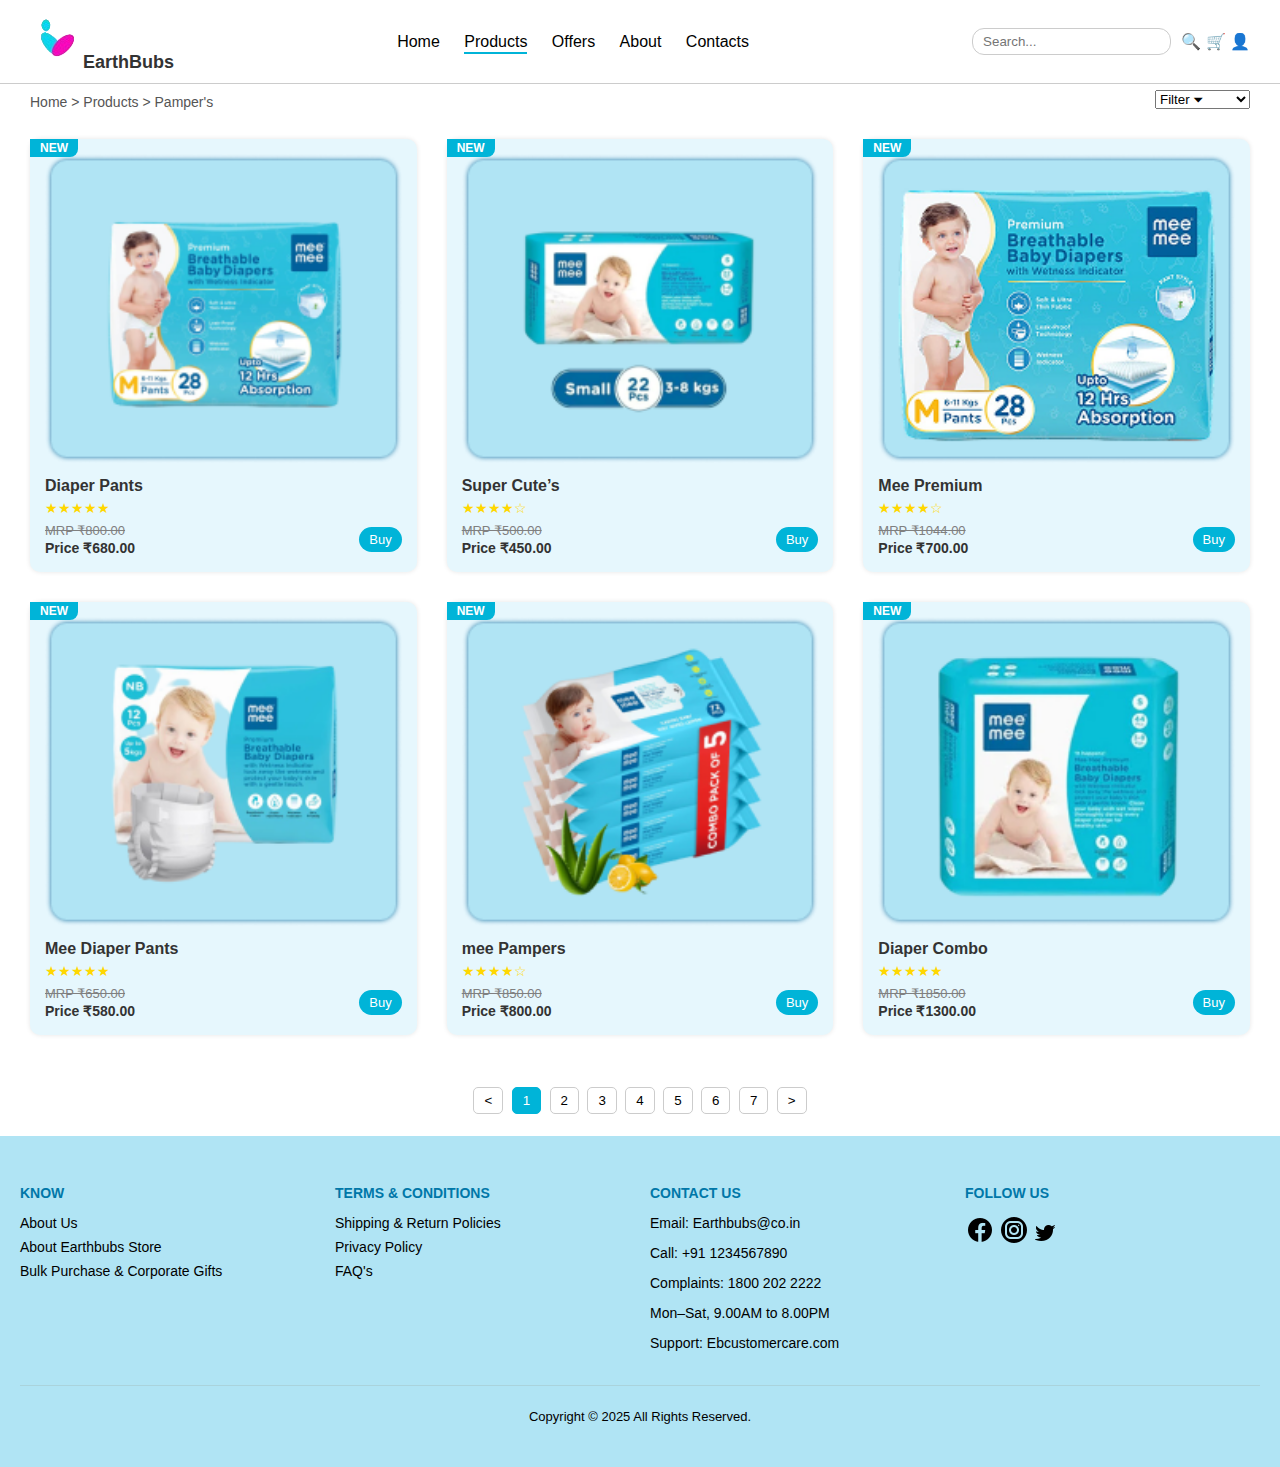
<file: Figma.baby e-commerce website/pampers.html>
<!DOCTYPE html>
<html lang="en">
<head>
  <meta charset="UTF-8" />
  <meta name="viewport" content="width=device-width, initial-scale=1.0"/>
  <title>EarthBubs | Pampers</title>
  <style>
    body {
      font-family: 'Poppins', sans-serif;
      margin: 0;
      padding: 0;
      background: #fff;
      color: #333;
    }

    header {
      display: flex;
      align-items: center;
      justify-content: space-between;
      padding: 10px 30px;
      border-bottom: 1px solid #ccc;
    }

    header .logo {
      font-weight: bold;
      font-size: 18px;
    }

    nav a {
      margin: 0 10px;
      text-decoration: none;
      color: #000;
      font-weight: 500;
      padding-bottom: 2px;
    }

    nav a.active {
      border-bottom: 2px solid #00B4D8;
    }

    .search-bar {
      display: flex;
      align-items: center;
    }

    .search-bar input {
      padding: 5px 10px;
      border-radius: 12px;
      border: 1px solid #ccc;
      margin-right: 10px;
    }

    .breadcrumbs {
      padding: 10px 30px;
      font-size: 14px;
      color: #555;
    }

    .filter-button {
      text-align: right;
      padding: 0 30px;
      margin-top: -30px;
    }

    .filter-button button {
      padding: 6px 12px;
      border-radius: 8px;
      border: 1px solid #ccc;
      background: white;
      cursor: pointer;
      font-weight: 500;
    }

    .products {
      display: grid;
      grid-template-columns: repeat(3,1fr);
      gap: 30px;
      padding: 30px;
    }

    .product-card {
      background: #E6F7FD;
      border-radius: 10px;
      padding: 15px;
      position: relative;
      box-shadow: 0 0 5px rgba(0,0,0,0.1);
    }

    .product-card img {
      width: 100%;
      height: auto;
      border-radius: 6px;
    }

    .new-badge {
      position: absolute;
      top: 0;
      left: 0;
      background: #00B4D8;
      color: white;
      font-size: 12px;
      padding: 2px 10px;
      border-radius: 0 0 8px 0;
      font-weight: bold;
    }

    .product-info {
      margin-top: 10px;
    }

    .product-title {
      font-weight: bold;
      margin-bottom: 5px;
    }

    .price-row {
      display: flex;
      justify-content: space-between;
      align-items: center;
      margin-top: 5px;
    }

    .mrp {
      font-size: 13px;
      text-decoration: line-through;
      color: gray;
    }

    .price {
      font-size: 14px;
      font-weight: bold;
    }

    .stars {
      color: gold;
      font-size: 14px;
    }

    .buy-btn {
      background: #00B4D8;
      color: white;
      font-size: 13px;
      padding: 5px 10px;
      border-radius: 15px;
      border: none;
      cursor: pointer;
    }

    .pagination {
      text-align: center;
      padding: 20px 0;
    }

    .pagination button {
      background: white;
      border: 1px solid #ccc;
      padding: 5px 10px;
      margin: 2px;
      border-radius: 5px;
      cursor: pointer;
    }

    .pagination .active {
      background: #00B4D8;
      color: white;
      border: 1px solid #00B4D8;
    }
    /* Footer Section */
.site-footer {
  background-color: #b0e4f4;
  padding: 30px 20px;
  font-family: Poppins, sans-serif;
  font-size: 14px;
  color: #000;
}
.footer-grid {
  display: grid;
  grid-template-columns: repeat(auto-fit, minmax(100px, 1fr));
  gap: 20px;
  border-bottom: 1px solid #aad3dc;
  padding-bottom: 20px;
}
.site-footer h4 {
  font-weight: bold;
  margin-bottom: 10px;
  color: #0077a8;
}
.site-footer ul {
  list-style: none;
  padding: 0;
}
.site-footer ul li {
  margin-bottom: 8px;
}
.site-footer ul li a {
  text-decoration: none;
  color: #000;
}
.site-footer ul li a:hover {
  text-decoration: underline;
}
.footer-bottom {
  text-align: center;
  padding-top: 10px;
  font-size: 13px;
}

    @media (max-width: 768px) {
      header, .breadcrumbs, .filter-button {
        flex-direction: column;
        align-items: flex-start;
      }
    }
  </style>
</head>
<body>

  <!-- Header -->
  <header>
    <div class="logo"><img src="image/logo-removebg-preview.png" alt=""> EarthBubs</div>
    <nav>
      <a href="index.html">Home</a>
      <a href="index.html" class="active">Products</a>
      <a href="offer.html">Offers</a>
      <a href="about.html">About</a>
      <a href="contact.html">Contacts</a>
    </nav>
    <div class="search-bar">
      <input type="text" placeholder="Search...">
      🔍 🛒 👤
    </div>
  </header>

 <!-- Breadcrumbs and Filter -->
<div class="breadcrumbs">
  Home > Products > Pamper's
</div>

<div class="filter-button">
  <label for="price-filter"></label>
  <select id="price-filter">
    <option value="all">Filter ⏷</option>
    <option value="200-300">₹200 - ₹300</option>
    <option value="301-400">₹301 - ₹400</option>
    <option value="401-500">₹401 - ₹500</option>
  </select>
</div>


  <!-- Products -->
  <div class="products">

    <div class="product-card">
      <div class="new-badge">NEW</div>
      <img src="image/Frame 1171275001.png" alt="Diaper Pants" />
      <div class="product-info">
        <div class="product-title">Diaper Pants</div>
        <div class="stars">★★★★★</div>
        <div class="price-row">
          <span><span class="mrp">MRP ₹800.00</span><br><span class="price">Price ₹680.00</span></span>
          <button class="buy-btn">Buy</button>
        </div>
      </div>
    </div>

    <div class="product-card">
      <div class="new-badge">NEW</div>
      <img src="image/Frame 1171275002.png" alt="Super Cute’s" />
      <div class="product-info">
        <div class="product-title">Super Cute’s</div>
        <div class="stars">★★★★☆</div>
        <div class="price-row">
          <span><span class="mrp">MRP ₹500.00</span><br><span class="price">Price ₹450.00</span></span>
          <button class="buy-btn">Buy</button>
        </div>
      </div>
    </div>

    <div class="product-card">
      <div class="new-badge">NEW</div>
      <img src="image/Frame 1171274997.png" alt="Mee Premium" />
      <div class="product-info">
        <div class="product-title">Mee Premium</div>
        <div class="stars">★★★★☆</div>
        <div class="price-row">
          <span><span class="mrp">MRP ₹1044.00</span><br><span class="price">Price ₹700.00</span></span>
          <button class="buy-btn" onclick="window.location.href='pampers.details.html'">Buy</button>
        </div>
      </div>
    </div>

    <div class="product-card">
      <div class="new-badge">NEW</div>
      <img src="image/Frame 1171274998.png" alt="Mee Diaper Pants" />
      <div class="product-info">
        <div class="product-title">Mee Diaper Pants</div>
        <div class="stars">★★★★★</div>
        <div class="price-row">
          <span><span class="mrp">MRP ₹650.00</span><br><span class="price">Price ₹580.00</span></span>
          <button class="buy-btn">Buy</button>
        </div>
      </div>
    </div>

    <div class="product-card">
      <div class="new-badge">NEW</div>
      <img src="image/Frame 1171275000.png" alt="mee Pampers" />
      <div class="product-info">
        <div class="product-title">mee Pampers</div>
        <div class="stars">★★★★☆</div>
        <div class="price-row">
          <span><span class="mrp">MRP ₹850.00</span><br><span class="price">Price ₹800.00</span></span>
          <button class="buy-btn">Buy</button>
        </div>
      </div>
    </div>

    <div class="product-card">
      <div class="new-badge">NEW</div>
      <img src="image/Frame 1171274999.png" alt="Diaper Combo" />
      <div class="product-info">
        <div class="product-title">Diaper Combo</div>
        <div class="stars">★★★★★</div>
        <div class="price-row">
          <span><span class="mrp">MRP ₹1850.00</span><br><span class="price">Price ₹1300.00</span></span>
          <button class="buy-btn">Buy</button>
        </div>
      </div>
    </div>

  </div>

  <!-- Pagination -->
  <div class="pagination">
    <button>&lt;</button>
    <button class="active">1</button>
    <button>2</button>
    <button>3</button>
    <button>4</button>
    <button>5</button>
    <button>6</button>
    <button>7</button>
    <button>&gt;</button>
  </div>
  <!-- FOOTER SECTION -->
<footer class="site-footer">
  <div class="footer-grid">
    <div>
      <h4>KNOW</h4>
      <ul>
        <li><a href="#">About Us</a></li>
        <li><a href="#">About Earthbubs Store</a></li>
        <li><a href="#">Bulk Purchase & Corporate Gifts</a></li>
      </ul>
    </div>
    <div>
      <h4>TERMS & CONDITIONS</h4>
      <ul>
        <li><a href="#">Shipping & Return Policies</a></li>
        <li><a href="#">Privacy Policy</a></li>
        <li><a href="#">FAQ's</a></li>
      </ul>
    </div>
    <div>
      <h4>CONTACT US</h4>
      <p>Email: Earthbubs@co.in</p>
      <p>Call: +91 1234567890</p>
      <p>Complaints: 1800 202 2222</p>
      <p>Mon–Sat, 9.00AM to 8.00PM</p>
      <p>Support: Ebcustomercare.com</p>
    </div>
    <div>
      <h4>FOLLOW US</h4>
      <p>
        <a href="#"><img src="image/icons8-facebook-30.png"  alt="logo"></a>
        <a href="#"><img src="image/icons8-instagram-logo-30.png" alt=""></a>
        <a href="#"><img src="image/icons8-twitter-bird-24.png" alt=""></a>
      </p>
    </div>
  </div>
  <div class="footer-bottom">
    <p>Copyright © 2025 All Rights Reserved.</p>
  </div>
</footer>
<script>
document.addEventListener("DOMContentLoaded", function () {
  const priceSelect = document.getElementById("price-filter");

  if (!priceSelect) return;

  priceSelect.addEventListener("change", function () {
    const selectedRange = this.value;
    const productDivs = Array.from(document.querySelectorAll("div")).filter(div =>
      Array.from(div.querySelectorAll("p")).some(p => p.innerText.includes("₹"))
    );

    productDivs.forEach(div => {
      const priceP = Array.from(div.querySelectorAll("p")).find(p => p.innerText.includes("₹"));
      if (!priceP) return;

      const match = priceP.innerText.match(/₹\s?([\d,]+)/);
      const price = match ? parseInt(match[1].replace(/,/g, "")) : 0;

      if (selectedRange === "all") {
        div.style.display = "block";
      } else {
        const [min, max] = selectedRange.split("-").map(Number);
        div.style.display = (price >= min && price <= max) ? "block" : "none";
      }
    });
  });
});
</script>


</body>
</html>
</file>
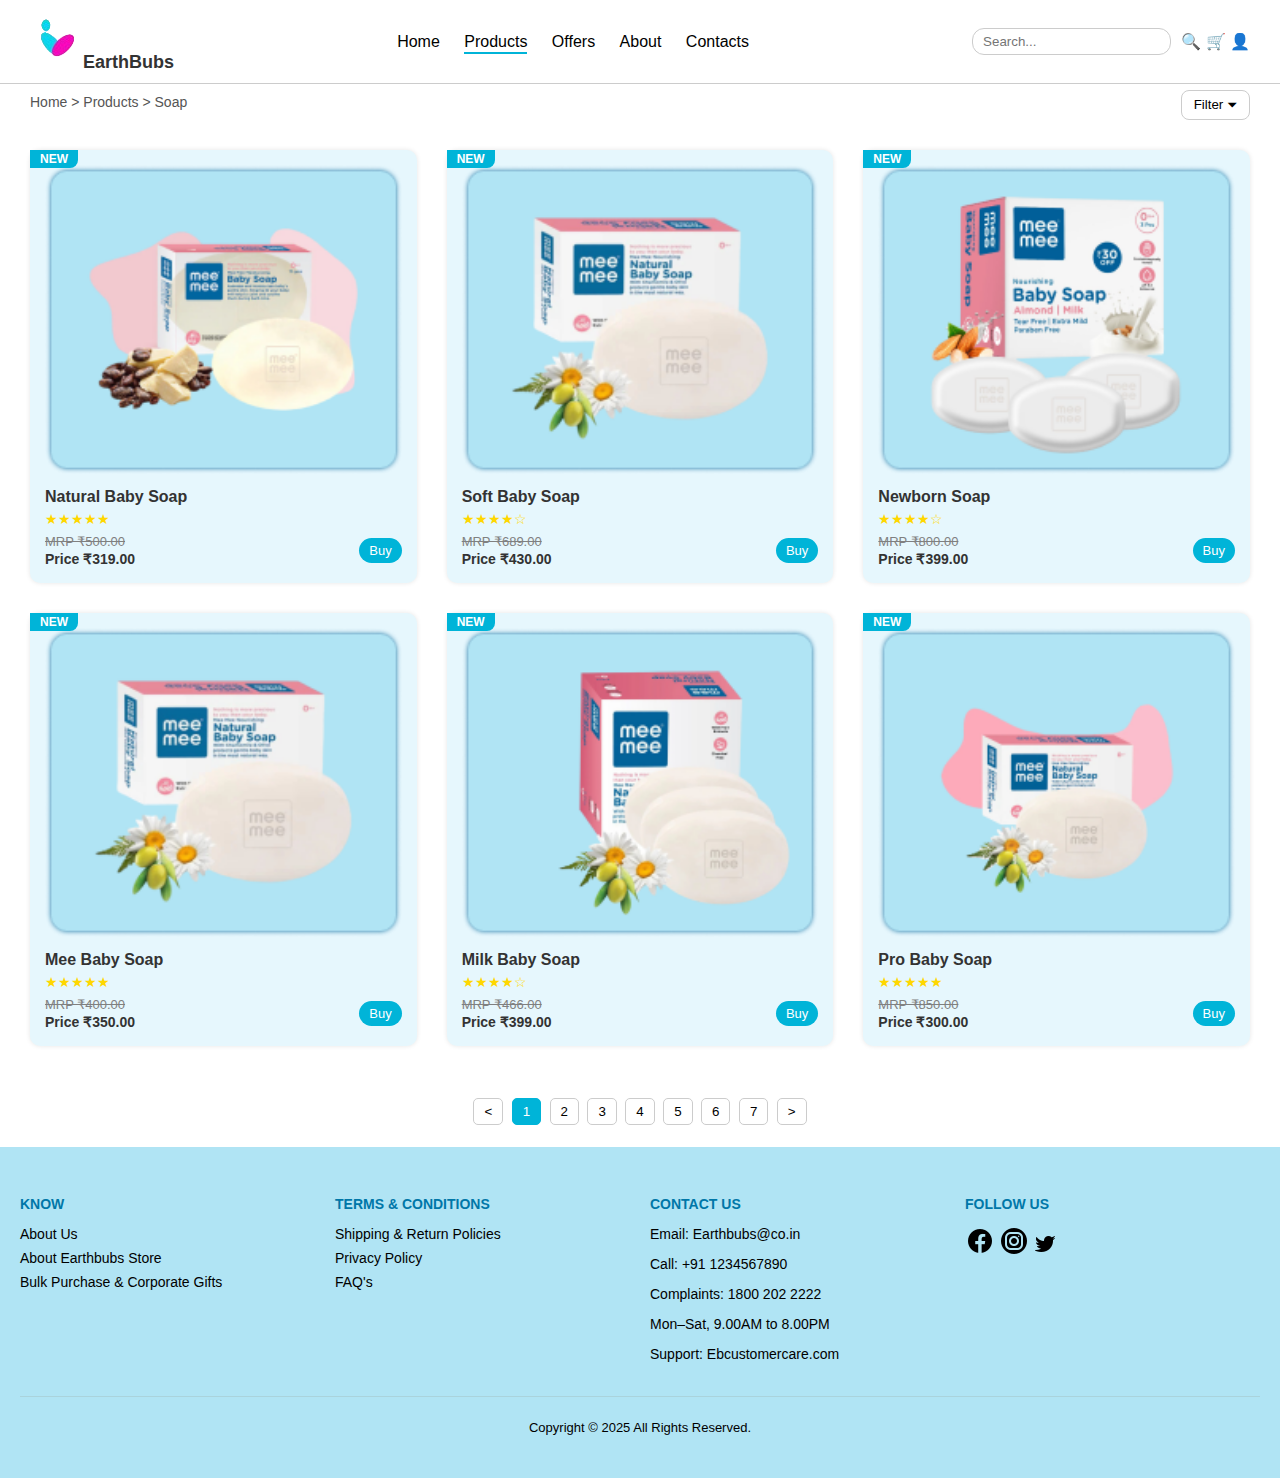
<file: Figma.baby e-commerce website/soap.html>
<!DOCTYPE html>
<html lang="en">
<head>
  <meta charset="UTF-8" />
  <meta name="viewport" content="width=device-width, initial-scale=1.0"/>
  <title>EarthBubs | Pampers</title>
  <style>
    body {
      font-family: 'Poppins', sans-serif;
      margin: 0;
      padding: 0;
      background: #fff;
      color: #333;
    }

    header {
      display: flex;
      align-items: center;
      justify-content: space-between;
      padding: 10px 30px;
      border-bottom: 1px solid #ccc;
    }

    header .logo {
      font-weight: bold;
      font-size: 18px;
    }

    nav a {
      margin: 0 10px;
      text-decoration: none;
      color: #000;
      font-weight: 500;
      padding-bottom: 2px;
    }

    nav a.active {
      border-bottom: 2px solid #00B4D8;
    }

    .search-bar {
      display: flex;
      align-items: center;
    }

    .search-bar input {
      padding: 5px 10px;
      border-radius: 12px;
      border: 1px solid #ccc;
      margin-right: 10px;
    }

    .breadcrumbs {
      padding: 10px 30px;
      font-size: 14px;
      color: #555;
    }

    .filter-button {
      text-align: right;
      padding: 0 30px;
      margin-top: -30px;
    }

    .filter-button button {
      padding: 6px 12px;
      border-radius: 8px;
      border: 1px solid #ccc;
      background: white;
      cursor: pointer;
      font-weight: 500;
    }

    .products {
      display: grid;
      grid-template-columns: repeat(3,1fr);
      gap: 30px;
      padding: 30px;
    }

    .product-card {
      background: #E6F7FD;
      border-radius: 10px;
      padding: 15px;
      position: relative;
      box-shadow: 0 0 5px rgba(0,0,0,0.1);
    }

    .product-card img {
      width: 100%;
      height: auto;
      border-radius: 6px;
    }

    .new-badge {
      position: absolute;
      top: 0;
      left: 0;
      background: #00B4D8;
      color: white;
      font-size: 12px;
      padding: 2px 10px;
      border-radius: 0 0 8px 0;
      font-weight: bold;
    }

    .product-info {
      margin-top: 10px;
    }

    .product-title {
      font-weight: bold;
      margin-bottom: 5px;
    }

    .price-row {
      display: flex;
      justify-content: space-between;
      align-items: center;
      margin-top: 5px;
    }

    .mrp {
      font-size: 13px;
      text-decoration: line-through;
      color: gray;
    }

    .price {
      font-size: 14px;
      font-weight: bold;
    }

    .stars {
      color: gold;
      font-size: 14px;
    }

    .buy-btn {
      background: #00B4D8;
      color: white;
      font-size: 13px;
      padding: 5px 10px;
      border-radius: 15px;
      border: none;
      cursor: pointer;
    }

    .pagination {
      text-align: center;
      padding: 20px 0;
    }

    .pagination button {
      background: white;
      border: 1px solid #ccc;
      padding: 5px 10px;
      margin: 2px;
      border-radius: 5px;
      cursor: pointer;
    }

    .pagination .active {
      background: #00B4D8;
      color: white;
      border: 1px solid #00B4D8;
    }
    /* Footer Section */
.site-footer {
  background-color: #b0e4f4;
  padding: 30px 20px;
  font-family: Poppins, sans-serif;
  font-size: 14px;
  color: #000;
}
.footer-grid {
  display: grid;
  grid-template-columns: repeat(auto-fit, minmax(100px, 1fr));
  gap: 20px;
  border-bottom: 1px solid #aad3dc;
  padding-bottom: 20px;
}
.site-footer h4 {
  font-weight: bold;
  margin-bottom: 10px;
  color: #0077a8;
}
.site-footer ul {
  list-style: none;
  padding: 0;
}
.site-footer ul li {
  margin-bottom: 8px;
}
.site-footer ul li a {
  text-decoration: none;
  color: #000;
}
.site-footer ul li a:hover {
  text-decoration: underline;
}
.footer-bottom {
  text-align: center;
  padding-top: 10px;
  font-size: 13px;
}

    @media (max-width: 768px) {
      header, .breadcrumbs, .filter-button {
        flex-direction: column;
        align-items: flex-start;
      }
    }
  </style>
</head>
<body>

  <!-- Header -->
  <header>
    <div class="logo"><img src="image/logo-removebg-preview.png" alt=""> EarthBubs</div>
    <nav>
      <a href="index.html">Home</a>
      <a href="index.html" class="active">Products</a>
      <a href="offer.html">Offers</a>
      <a href="about.html">About</a>
      <a href="contact.html">Contacts</a>
    </nav>
    <div class="search-bar">
      <input type="text" placeholder="Search...">
      🔍 🛒 👤
    </div>
  </header>

  <!-- Breadcrumbs and Filter -->
  <div class="breadcrumbs">
    Home > Products > Soap
  </div>
  <div class="filter-button">
    <button>Filter ⏷</button>
  </div>

  <!-- Products -->
  <div class="products">

    <div class="product-card">
      <div class="new-badge">NEW</div>
      <img src="image/Frame 1171275015.png" alt="Mama Mid Baby" />
      <div class="product-info">
        <div class="product-title">Natural Baby Soap</div>
        <div class="stars">★★★★★</div>
        <div class="price-row">
          <span><span class="mrp">MRP ₹500.00</span><br><span class="price">Price ₹319.00</span></span>
          <button class="buy-btn">Buy</button>
        </div>
      </div>
    </div>

    <div class="product-card">
      <div class="new-badge">NEW</div>
      <img src="image/Frame 1171275016.png" alt="Super Cute’s" />
      <div class="product-info">
        <div class="product-title">Soft Baby Soap</div>
        <div class="stars">★★★★☆</div>
        <div class="price-row">
          <span><span class="mrp">MRP ₹689.00</span><br><span class="price">Price ₹430.00</span></span>
          <button class="buy-btn">Buy</button>
        </div>
      </div>
    </div>

    <div class="product-card">
      <div class="new-badge">NEW</div>
      <img src="image/Frame 1171275018.png" alt="Mee Premium" />
      <div class="product-info">
        <div class="product-title">Newborn Soap</div>
        <div class="stars">★★★★☆</div>
        <div class="price-row">
          <span><span class="mrp">MRP ₹800.00</span><br><span class="price">Price ₹399.00</span></span>
          <button class="buy-btn" onclick="window.location.href='pampers.details.html'">Buy</button>
        </div>
      </div>
    </div>

    <div class="product-card">
      <div class="new-badge">NEW</div>
      <img src="image/Frame 1171275016.png" alt="Mee Diaper Pants" />
      <div class="product-info">
        <div class="product-title">Mee Baby Soap</div>
        <div class="stars">★★★★★</div>
        <div class="price-row">
          <span><span class="mrp">MRP ₹400.00</span><br><span class="price">Price ₹350.00</span></span>
          <button class="buy-btn">Buy</button>
        </div>
      </div>
    </div>

    <div class="product-card">
      <div class="new-badge">NEW</div>
      <img src="image/Frame 1171275019.png" alt="mee Pampers" />
      <div class="product-info">
        <div class="product-title">Milk Baby Soap</div>
        <div class="stars">★★★★☆</div>
        <div class="price-row">
          <span><span class="mrp">MRP ₹466.00</span><br><span class="price">Price ₹399.00</span></span>
          <button class="buy-btn">Buy</button>
        </div>
      </div>
    </div>

    <div class="product-card">
      <div class="new-badge">NEW</div>
      <img src="image/Frame 1171275017.png" alt="Diaper Combo" />
      <div class="product-info">
        <div class="product-title">Pro Baby Soap</div>
        <div class="stars">★★★★★</div>
        <div class="price-row">
          <span><span class="mrp">MRP ₹850.00</span><br><span class="price">Price ₹300.00</span></span>
          <button class="buy-btn">Buy</button>
        </div>
      </div>
    </div>

  </div>

  <!-- Pagination -->
  <div class="pagination">
    <button>&lt;</button>
    <button class="active">1</button>
    <button>2</button>
    <button>3</button>
    <button>4</button>
    <button>5</button>
    <button>6</button>
    <button>7</button>
    <button>&gt;</button>
  </div>
  <!-- FOOTER SECTION -->
<footer class="site-footer">
  <div class="footer-grid">
    <div>
      <h4>KNOW</h4>
      <ul>
        <li><a href="#">About Us</a></li>
        <li><a href="#">About Earthbubs Store</a></li>
        <li><a href="#">Bulk Purchase & Corporate Gifts</a></li>
      </ul>
    </div>
    <div>
      <h4>TERMS & CONDITIONS</h4>
      <ul>
        <li><a href="#">Shipping & Return Policies</a></li>
        <li><a href="#">Privacy Policy</a></li>
        <li><a href="#">FAQ's</a></li>
      </ul>
    </div>
    <div>
      <h4>CONTACT US</h4>
      <p>Email: Earthbubs@co.in</p>
      <p>Call: +91 1234567890</p>
      <p>Complaints: 1800 202 2222</p>
      <p>Mon–Sat, 9.00AM to 8.00PM</p>
      <p>Support: Ebcustomercare.com</p>
    </div>
    <div>
      <h4>FOLLOW US</h4>
      <p>
        <a href="#"><img src="image/icons8-facebook-30.png"  alt="logo"></a>
        <a href="#"><img src="image/icons8-instagram-logo-30.png" alt=""></a>
        <a href="#"><img src="image/icons8-twitter-bird-24.png" alt=""></a>
      </p>
    </div>
  </div>
  <div class="footer-bottom">
    <p>Copyright © 2025 All Rights Reserved.</p>
  </div>
</footer>


</body>
</html>
</file>
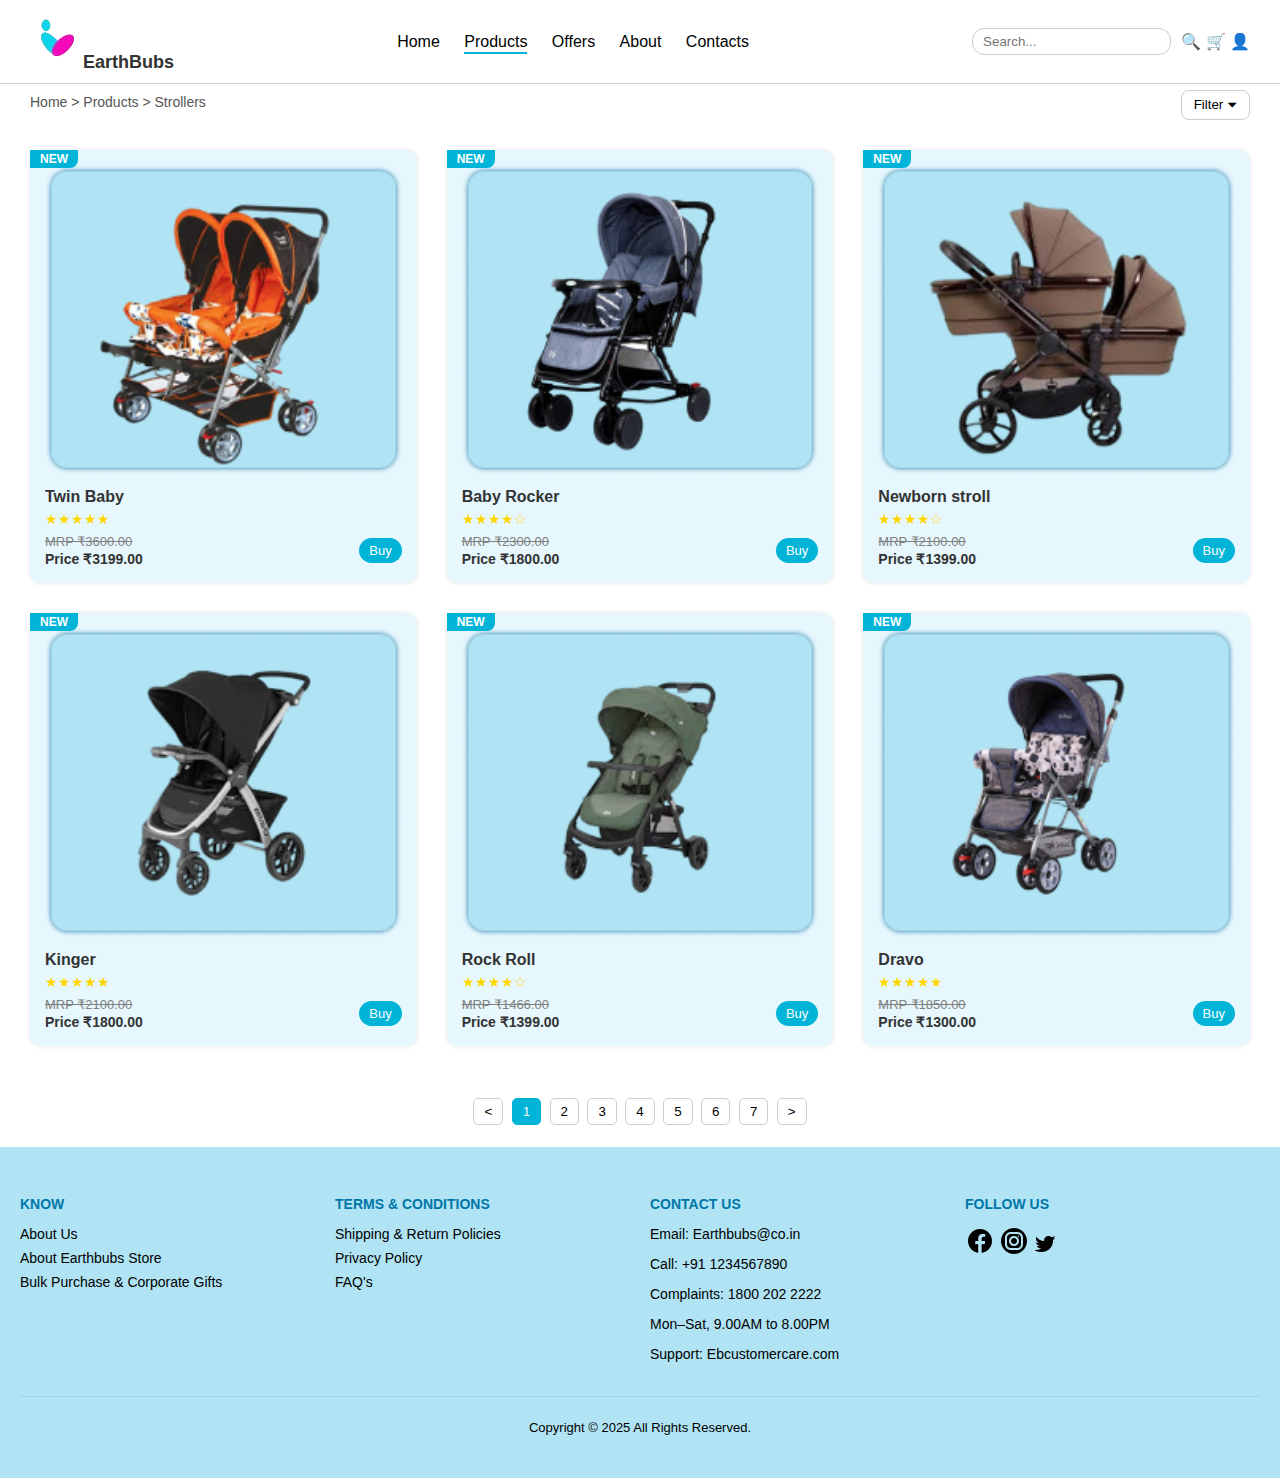
<file: Figma.baby e-commerce website/stroller.html>
<!DOCTYPE html>
<html lang="en">
<head>
  <meta charset="UTF-8" />
  <meta name="viewport" content="width=device-width, initial-scale=1.0"/>
  <title>EarthBubs | Pampers</title>
  <style>
    body {
      font-family: 'Poppins', sans-serif;
      margin: 0;
      padding: 0;
      background: #fff;
      color: #333;
    }

    header {
      display: flex;
      align-items: center;
      justify-content: space-between;
      padding: 10px 30px;
      border-bottom: 1px solid #ccc;
    }

    header .logo {
      font-weight: bold;
      font-size: 18px;
    }

    nav a {
      margin: 0 10px;
      text-decoration: none;
      color: #000;
      font-weight: 500;
      padding-bottom: 2px;
    }

    nav a.active {
      border-bottom: 2px solid #00B4D8;
    }

    .search-bar {
      display: flex;
      align-items: center;
    }

    .search-bar input {
      padding: 5px 10px;
      border-radius: 12px;
      border: 1px solid #ccc;
      margin-right: 10px;
    }

    .breadcrumbs {
      padding: 10px 30px;
      font-size: 14px;
      color: #555;
    }

    .filter-button {
      text-align: right;
      padding: 0 30px;
      margin-top: -30px;
    }

    .filter-button button {
      padding: 6px 12px;
      border-radius: 8px;
      border: 1px solid #ccc;
      background: white;
      cursor: pointer;
      font-weight: 500;
    }

    .products {
      display: grid;
      grid-template-columns: repeat(3,1fr);
      gap: 30px;
      padding: 30px;
    }

    .product-card {
      background: #E6F7FD;
      border-radius: 10px;
      padding: 15px;
      position: relative;
      box-shadow: 0 0 5px rgba(0,0,0,0.1);
    }

    .product-card img {
      width: 100%;
      height: auto;
      border-radius: 6px;
    }

    .new-badge {
      position: absolute;
      top: 0;
      left: 0;
      background: #00B4D8;
      color: white;
      font-size: 12px;
      padding: 2px 10px;
      border-radius: 0 0 8px 0;
      font-weight: bold;
    }

    .product-info {
      margin-top: 10px;
    }

    .product-title {
      font-weight: bold;
      margin-bottom: 5px;
    }

    .price-row {
      display: flex;
      justify-content: space-between;
      align-items: center;
      margin-top: 5px;
    }

    .mrp {
      font-size: 13px;
      text-decoration: line-through;
      color: gray;
    }

    .price {
      font-size: 14px;
      font-weight: bold;
    }

    .stars {
      color: gold;
      font-size: 14px;
    }

    .buy-btn {
      background: #00B4D8;
      color: white;
      font-size: 13px;
      padding: 5px 10px;
      border-radius: 15px;
      border: none;
      cursor: pointer;
    }

    .pagination {
      text-align: center;
      padding: 20px 0;
    }

    .pagination button {
      background: white;
      border: 1px solid #ccc;
      padding: 5px 10px;
      margin: 2px;
      border-radius: 5px;
      cursor: pointer;
    }

    .pagination .active {
      background: #00B4D8;
      color: white;
      border: 1px solid #00B4D8;
    }
    /* Footer Section */
.site-footer {
  background-color: #b0e4f4;
  padding: 30px 20px;
  font-family: Poppins, sans-serif;
  font-size: 14px;
  color: #000;
}
.footer-grid {
  display: grid;
  grid-template-columns: repeat(auto-fit, minmax(100px, 1fr));
  gap: 20px;
  border-bottom: 1px solid #aad3dc;
  padding-bottom: 20px;
}
.site-footer h4 {
  font-weight: bold;
  margin-bottom: 10px;
  color: #0077a8;
}
.site-footer ul {
  list-style: none;
  padding: 0;
}
.site-footer ul li {
  margin-bottom: 8px;
}
.site-footer ul li a {
  text-decoration: none;
  color: #000;
}
.site-footer ul li a:hover {
  text-decoration: underline;
}
.footer-bottom {
  text-align: center;
  padding-top: 10px;
  font-size: 13px;
}

    @media (max-width: 768px) {
      header, .breadcrumbs, .filter-button {
        flex-direction: column;
        align-items: flex-start;
      }
    }
  </style>
</head>
<body>

  <!-- Header -->
  <header>
    <div class="logo"><img src="image/logo-removebg-preview.png" alt=""> EarthBubs</div>
    <nav>
      <a href="index.html">Home</a>
      <a href="index.html" class="active">Products</a>
      <a href="offer.html">Offers</a>
      <a href="about.html">About</a>
      <a href="contact.html">Contacts</a>
    </nav>
    <div class="search-bar">
      <input type="text" placeholder="Search...">
      🔍 🛒 👤
    </div>
  </header>

  <!-- Breadcrumbs and Filter -->
  <div class="breadcrumbs">
    Home > Products > Strollers
  </div>
  <div class="filter-button">
    <button>Filter ⏷</button>
  </div>

  <!-- Products -->
  <div class="products">

    <div class="product-card">
      <div class="new-badge">NEW</div>
      <img src="image/Frame 1171275020.png" alt="Mama Mid Baby" />
      <div class="product-info">
        <div class="product-title">Twin Baby</div>
        <div class="stars">★★★★★</div>
        <div class="price-row">
          <span><span class="mrp">MRP ₹3600.00</span><br><span class="price">Price ₹3199.00</span></span>
          <button class="buy-btn">Buy</button>
        </div>
      </div>
    </div>

    <div class="product-card">
      <div class="new-badge">NEW</div>
      <img src="image/Frame 1171275021.png" alt="Super Cute’s" />
      <div class="product-info">
        <div class="product-title">Baby Rocker</div>
        <div class="stars">★★★★☆</div>
        <div class="price-row">
          <span><span class="mrp">MRP ₹2300.00</span><br><span class="price">Price ₹1800.00</span></span>
          <button class="buy-btn">Buy</button>
        </div>
      </div>
    </div>

    <div class="product-card">
      <div class="new-badge">NEW</div>
      <img src="image/Frame 1171275022.png" alt="Mee Premium" />
      <div class="product-info">
        <div class="product-title">Newborn stroll</div>
        <div class="stars">★★★★☆</div>
        <div class="price-row">
          <span><span class="mrp">MRP ₹2100.00</span><br><span class="price">Price ₹1399.00</span></span>
          <button class="buy-btn" onclick="window.location.href='pampers.details.html'">Buy</button>
        </div>
      </div>
    </div>

    <div class="product-card">
      <div class="new-badge">NEW</div>
      <img src="image/Frame 1171275023.png" alt="Mee Diaper Pants" />
      <div class="product-info">
        <div class="product-title">Kinger</div>
        <div class="stars">★★★★★</div>
        <div class="price-row">
          <span><span class="mrp">MRP ₹2100.00</span><br><span class="price">Price ₹1800.00</span></span>
          <button class="buy-btn">Buy</button>
        </div>
      </div>
    </div>

    <div class="product-card">
      <div class="new-badge">NEW</div>
      <img src="image/Frame 1171275024.png" alt="mee Pampers" />
      <div class="product-info">
        <div class="product-title">Rock Roll</div>
        <div class="stars">★★★★☆</div>
        <div class="price-row">
          <span><span class="mrp">MRP ₹1466.00</span><br><span class="price">Price ₹1399.00</span></span>
          <button class="buy-btn">Buy</button>
        </div>
      </div>
    </div>

    <div class="product-card">
      <div class="new-badge">NEW</div>
      <img src="image/Frame 1171275025.png" alt="Diaper Combo" />
      <div class="product-info">
        <div class="product-title">Dravo</div>
        <div class="stars">★★★★★</div>
        <div class="price-row">
          <span><span class="mrp">MRP ₹1850.00</span><br><span class="price">Price ₹1300.00</span></span>
          <button class="buy-btn">Buy</button>
        </div>
      </div>
    </div>

  </div>

  <!-- Pagination -->
  <div class="pagination">
    <button>&lt;</button>
    <button class="active">1</button>
    <button>2</button>
    <button>3</button>
    <button>4</button>
    <button>5</button>
    <button>6</button>
    <button>7</button>
    <button>&gt;</button>
  </div>
  <!-- FOOTER SECTION -->
<footer class="site-footer">
  <div class="footer-grid">
    <div>
      <h4>KNOW</h4>
      <ul>
        <li><a href="#">About Us</a></li>
        <li><a href="#">About Earthbubs Store</a></li>
        <li><a href="#">Bulk Purchase & Corporate Gifts</a></li>
      </ul>
    </div>
    <div>
      <h4>TERMS & CONDITIONS</h4>
      <ul>
        <li><a href="#">Shipping & Return Policies</a></li>
        <li><a href="#">Privacy Policy</a></li>
        <li><a href="#">FAQ's</a></li>
      </ul>
    </div>
    <div>
      <h4>CONTACT US</h4>
      <p>Email: Earthbubs@co.in</p>
      <p>Call: +91 1234567890</p>
      <p>Complaints: 1800 202 2222</p>
      <p>Mon–Sat, 9.00AM to 8.00PM</p>
      <p>Support: Ebcustomercare.com</p>
    </div>
    <div>
      <h4>FOLLOW US</h4>
      <p>
        <a href="#"><img src="image/icons8-facebook-30.png"  alt="logo"></a>
        <a href="#"><img src="image/icons8-instagram-logo-30.png" alt=""></a>
        <a href="#"><img src="image/icons8-twitter-bird-24.png" alt=""></a>
      </p>
    </div>
  </div>
  <div class="footer-bottom">
    <p>Copyright © 2025 All Rights Reserved.</p>
  </div>
</footer>


</body>
</html>
</file>
<file: Figma.baby e-commerce website/style.css>
* {
  margin: 0;
  padding: 0;
  box-sizing: border-box;
}

body {
  font-family: 'Poppins', sans-serif;
  background: linear-gradient(to bottom, #B0E4F4, white);
  color: #333;
}

/* Header */
.header {
  display: flex;
  justify-content: space-between;
  align-items: center;
  padding: 1rem 2rem;
  background: white;
  box-shadow: 0 2px 5px rgba(0,0,0,0.05);
}

.logo {
  display: flex;
  align-items: center;
  font-size: 1.5rem;
  font-weight: 600;
  color: #00B4D8;
}

.logo img {
  width: 30px;
  margin-right: 10px;
}

.nav-links a {
  margin: 0 1rem;
  text-decoration: none;
  color: #000;
  font-weight: 500;
  position: relative;
}

.nav-links a.active {
  color: #00B4D8;
  border-bottom: 3px solid #00B4D8;
  padding-bottom: 4px;
}

.header-icons {
  display: flex;
  align-items: center;
  gap: 0.5rem;
}

.search-input {
  padding: 0.4rem 0.8rem;
  border-radius: 20px;
  border: 1px solid #ccc;
  outline: none;
}

.icon {
  font-size: 1.2rem;
  cursor: pointer;
}

/* Hero Section */
.hero {
  position: relative;
  background: linear-gradient(to bottom, #b0e4f4, #e9f8fb);
  padding: 100px 40px 60px;
  display: flex;
  align-items: center;
  justify-content: space-between;
  overflow: hidden;
}

.hero-text {
  max-width: 50%;
  z-index: 2;
}

.hero-text h1 {
  font-size: 40px;
  color: white;
  margin-bottom: 20px;
}

.hero-text p {
  font-size: 18px;
  color: white;
  line-height: 1.5;
}

.hero-img img {
  width: 300px;
  z-index: 2;
}

/* Rainbow Background */
.rainbow {
  position: absolute;
  top: 0;
  left: 0;
  right: 0;
  bottom: 0;
  background-image: radial-gradient(
    circle at top left,
    transparent 40%,
    rgba(255, 0, 0, 0.2),
    rgba(255, 165, 0, 0.2),
    rgba(255, 255, 0, 0.2),
    rgba(0, 255, 0, 0.2),
    rgba(0, 127, 255, 0.2),
    rgba(75, 0, 130, 0.2),
    rgba(148, 0, 211, 0.2),
    transparent 100%
  );
  pointer-events: none;
  z-index: 1;
  opacity: 0.9;
}    
/* Responsive */
@media (max-width: 768px) {
  .hero {
    flex-direction: column;
    text-align: center;
  }

  .hero-text, .hero-image {
    max-width: 100%;
  }

  .nav-links {
    display: none;
  }

  .search-input {
    display: none;
  }
}
/*dropdown*/
.dropdown {
  position: relative;
  display: inline-block;
}

.dropbtn {
  background-color: #b0e4f4;
  color: #000;
  padding: 10px 20px;
  font-family: 'Poppins', sans-serif;
  font-size: 16px;
  border: none;
  cursor: pointer;
  border-radius: 5px;
}

.dropdown-content {
  display: none;
  position: absolute;
  background-color: white;
  min-width: 200px;
  box-shadow: 0 8px 16px rgba(0,0,0,0.2);
  z-index: 1;
  border-radius: 6px;
  overflow: hidden;
}

.dropdown-content a {
  color: black;
  padding: 12px 16px;
  display: block;
  text-decoration: none;
  font-family: 'Poppins', sans-serif;
  border-bottom: 1px solid #eee;
}
.dropdown-content a:last-child {
  border-bottom: none;
}

.dropdown-content a:hover {
  background-color: #f1f1f1;
}

.dropdown:focus-within .dropdown-content {
  display: block;
}


/* Responsive */
@media (max-width: 768px) {
  .hero {
    flex-direction: column;
    text-align: center;
  }

  .hero-text, .hero-image {
    max-width: 100%;
  }

  .nav-links {
    display: none;
  }

  .search-input {
    display: none;
  }
}
/* Featured Categories */
.categories {
  padding: 3rem 2rem;
  text-align: center;
}

.categories h2 {
  font-size: 2.2rem;
  margin-bottom: 0.5rem;
  color: #000;
}

.categories .subtitle {
  font-size: 1.1rem;
  color: #555;
  margin-bottom: 2.5rem;
}

.category-grid {
  display: grid;
  grid-template-columns: repeat(auto-fit, minmax(220px, 1fr));
  gap: 2rem;
  justify-items: center;
}

.category-card {
  background: #fff;
  border: 2px solid #B0E4F4;
  border-radius: 1rem;
  overflow: hidden;
  width: 100%;
  max-width: 250px;
  display: flex;
  flex-direction: column;
  justify-content: space-between;
  transition: transform 0.3s ease, box-shadow 0.3s ease;
}

.category-card:hover {
  transform: translateY(-5px);
  box-shadow: 0 4px 10px rgba(0,0,0,0.1);
}

.category-card img {
  width: 100%;
  height: auto;
  object-fit: cover;
}

.category-footer {
  background: #B0E4F4;
  padding: 1rem;
  display: flex;
  justify-content: space-between;
  align-items: center;
  font-weight: 500;
  border-top: 1px solid #dff3f9;
  border-radius: 0 0 1rem 1rem;
}

.arrow {
  font-size: 1.2rem;
}
/* Trust Section */
.trust-section {
  padding: 4rem 2rem 2rem;
  text-align: center;
}

.trust-section h2 {
  font-size: 2rem;
  font-weight: 600;
}

.trust-section .subtitle {
  font-size: 1.1rem;
  margin-top: 0.5rem;
  color: #444;
}

.trust-cards {
  display: grid;
  grid-template-columns: repeat(auto-fit, minmax(220px, 1fr));
  gap: 2rem;
  margin-top: 3rem;
}

.trust-card {
  border: 2px solid #B0E4F4;
  border-radius: 1rem;
  padding: 1.5rem;
  background: #fff;
  transition: transform 0.3s ease, box-shadow 0.3s ease;
  display: flex;
  flex-direction: column;
  align-items: center;
}

.trust-card:hover {
  transform: translateY(-5px);
  box-shadow: 0 4px 10px rgba(0, 0, 0, 0.1);
}

.trust-card .icon {
  font-size: 2.2rem;
  margin-bottom: 1rem;
}

.trust-card .card-content {
  background: #B0E4F4;
  padding: 1rem;
  border-radius: 0.5rem;
  width: 100%;
  text-align: center;
}

.trust-card h4 {
  font-size: 1rem;
  font-weight: 600;
  color: #000;
  margin-bottom: 0.5rem;
}

.trust-card p {
  font-size: 0.9rem;
  color: #333;
}
/* Best Sellers Section */
.best-sellers {
  padding: 4rem 2rem;
  text-align: center;
}

.best-sellers h2 {
  font-size: 2rem;
  margin-bottom: 0.5rem;
}

.best-sellers .subtitle {
  color: #444;
  margin-bottom: 2.5rem;
}

.product-grid {
  display: grid;
  grid-template-columns: repeat(auto-fit, minmax(220px, 1fr));
  gap: 2rem;
  justify-items: center;
}

.product-card {
  border: 2px solid #B0E4F4;
  border-radius: 1rem;
  overflow: hidden;
  background: #fff;
  position: relative;
  max-width: 260px;
  transition: transform 0.3s ease, box-shadow 0.3s ease;
}

.product-card:hover {
  transform: translateY(-5px);
  box-shadow: 0 4px 12px rgba(0, 0, 0, 0.1);
}

.product-card .tag {
  position: absolute;
  top: 0;
  left: 0;
  background: #00B4D8;
  color: #fff;
  font-size: 0.8rem;
  padding: 0.2rem 0.6rem;
  border-bottom-right-radius: 8px;
  font-weight: bold;
}

.product-card img {
  width: 100%;
  height: 200px;
  object-fit: cover;
}

.product-info {
  background: #B0E4F4;
  padding: 1rem;
  text-align: left;
  position: relative;
}

.product-info h4 {
  font-size: 1rem;
  margin-bottom: 0.3rem;
}

.stars {
  color: gold;
  font-size: 0.9rem;
  margin-bottom: 0.4rem;
}

.mrp {
  font-size: 0.85rem;
  color: #666;
  text-decoration: line-through;
}

.mrp span {
  text-decoration: line-through;
  color: #999;
}

.price {
  font-size: 1rem;
  font-weight: bold;
  color: #000;
  margin-bottom: 0.6rem;
}

.product-info button {
  position: absolute;
  top: 1rem;
  right: 1rem;
  background: #00B4D8;
  border: none;
  color: white;
  padding: 0.4rem 0.8rem;
  font-weight: bold;
  border-radius: 999px;
  cursor: pointer;
}

.carousel-dots {
  margin-top: 2rem;
}

.carousel-dots .dot {
  display: inline-block;
  width: 10px;
  height: 10px;
  background: #ccc;
  margin: 0 5px;
  border-radius: 50%;
  cursor: pointer;
}

.carousel-dots .dot.active {
  background: #00B4D8;
}
/* Trending Products Section */
.trending {
  padding: 4rem 2rem;
  text-align: center;
}

.trending h2 {
  font-size: 2rem;
  margin-bottom: 0.5rem;
}

.trending .subtitle {
  font-size: 1.1rem;
  color: #444;
  margin-bottom: 3rem;
}

.trending-content {
  display: flex;
  flex-wrap: wrap;
  justify-content: center;
  align-items: center;
  gap: 3rem;
  text-align: left;
}

.trending-image img {
  max-width: 100%;
  width: 400px;
  border-radius: 1rem;
  box-shadow: 0 4px 12px rgba(0, 0, 0, 0.1);
}

.trending-text {
  max-width: 500px;
}

.trending-text h3 {
  font-size: 1.8rem;
  margin-bottom: 1rem;
  color: #000;
}

.trending-text p {
  font-size: 1rem;
  line-height: 1.6;
  color: #444;
  margin-bottom: 1.5rem;
}

.buy-now-btn {
  display: inline-block;
  background-color: #B0E4F4;
  color: #000;
  font-weight: 600;
  padding: 0.8rem 1.5rem;
  border-radius: 999px;
  text-decoration: none;
  transition: background 0.3s ease;
}

.buy-now-btn:hover {
  background-color: #00B4D8;
  color: #fff;
}
/* Reversed layout for alternating section */
.trending.reverse .trending-content {
  flex-direction: row-reverse;
}

/* Responsive stack on small screens */
@media (max-width: 768px) {
  .trending-content {
    flex-direction: column !important;
    text-align: center;
  }

  .trending-text {
    text-align: left;
  }

  .trending.reverse .trending-text {
    order: 2;
  }

  .trending.reverse .trending-image {
    order: 1;
  }
}
.testimonials {
  padding: 60px 20px;
  text-align: center;
  background-color: #fefefe;
}

.testimonials h2 {
  font-size: 2.2rem;
  font-family: 'Poppins', sans-serif;
  font-weight: 600;
  margin-bottom: 0.3em;
}

.testimonials .subtitle {
  font-size: 1.1rem;
  color: #555;
  margin-bottom: 2em;
  font-family: 'Poppins', sans-serif;
}

.testimonial-cards {
  display: flex;
  flex-wrap: wrap;
  justify-content: center;
  gap: 2rem;
}

.testimonial-card {
  background: #fff;
  border: 3px solid #b0e4f4;
  border-radius: 35% 30% 25% 35% / 25% 35% 30% 35%;
  padding: 1.5rem;
  width: 300px;
  box-shadow: 0 4px 10px rgba(0,0,0,0.08);
  font-family: 'Poppins', sans-serif;
  transition: transform 0.3s ease;
}

.testimonial-card:hover {
  transform: translateY(-5px);
}

.testimonial-img {
  width: 60px;
  height: 60px;
  border-radius: 50%;
  margin-bottom: 10px;
  object-fit: cover;
}

.customer-name {
  font-weight: 500;
  margin-bottom: 10px;
  color: #333;
  font-size: 0.95rem;
}

.testimonial-text {
  font-size: 0.9rem;
  color: #555;
  line-height: 1.5;
}
.carousel-dots {
  display: flex;
  justify-content: center;
  align-items: center;
  gap: 10px;
  margin-top: 30px;
}

.dot {
  width: 8px;
  height: 8px;
  background-color: #0096c7; /* Dark Blue from your palette */
  border-radius: 50%;
  transition: background-color 0.3s;
}

.dot.active {
  width: 12px;
  height: 12px;
  background-color: #00b4d8; /* Light Blue highlight */
  border: 2px solid #000;   /* Black border like the screenshot */
}
.faq-section {
  max-width: 800px;
  margin: 60px auto;
  padding: 0 20px;
  text-align: center;
  font-family: 'Poppins', sans-serif;
}

.faq-section h2 {
  font-size: 2.5rem;
  color: #000;
}

.subheading {
  font-size: 1rem;
  color: #555;
  margin-bottom: 40px;
}

.faq-item {
  border-bottom: 1px solid #00B4D8;
  padding: 15px 0;
  text-align: left;
}

.faq-question {
  font-weight: 600;
  font-size: 1.1rem;
  color: #222;
  cursor: pointer;
  position: relative;
  padding-right: 25px;
}

.toggle-icon {
  position: absolute;
  right: 0;
  top: 0;
  font-size: 1.2rem;
  color: #00B4D8;
  transition: transform 0.3s ease;
}

.faq-question.active .toggle-icon {
  transform: rotate(45deg); /* plus becomes 'x' */
}

.faq-answer {
  margin-top: 10px;
  display: none;
  font-size: 1rem;
  color: #444;
  padding-right: 20px;
  line-height: 1.6;
}
/* Footer Section */
.site-footer {
  background-color: #b0e4f4;
  padding: 30px 20px;
  font-family: Poppins, sans-serif;
  font-size: 14px;
  color: #000;
}
.footer-grid {
  display: grid;
  grid-template-columns: repeat(auto-fit, minmax(180px, 1fr));
  gap: 20px;
  border-bottom: 1px solid #aad3dc;
  padding-bottom: 20px;
}
.site-footer h4 {
  font-weight: bold;
  margin-bottom: 10px;
  color: #0077a8;
}
.site-footer ul {
  list-style: none;
  padding: 0;
}
.site-footer ul li {
  margin-bottom: 8px;
}
.site-footer ul li a {
  text-decoration: none;
  color: #000;
}
.site-footer ul li a:hover {
  text-decoration: underline;
}
.footer-bottom {
  text-align: center;
  padding-top: 10px;
  font-size: 13px;
}
</file>
